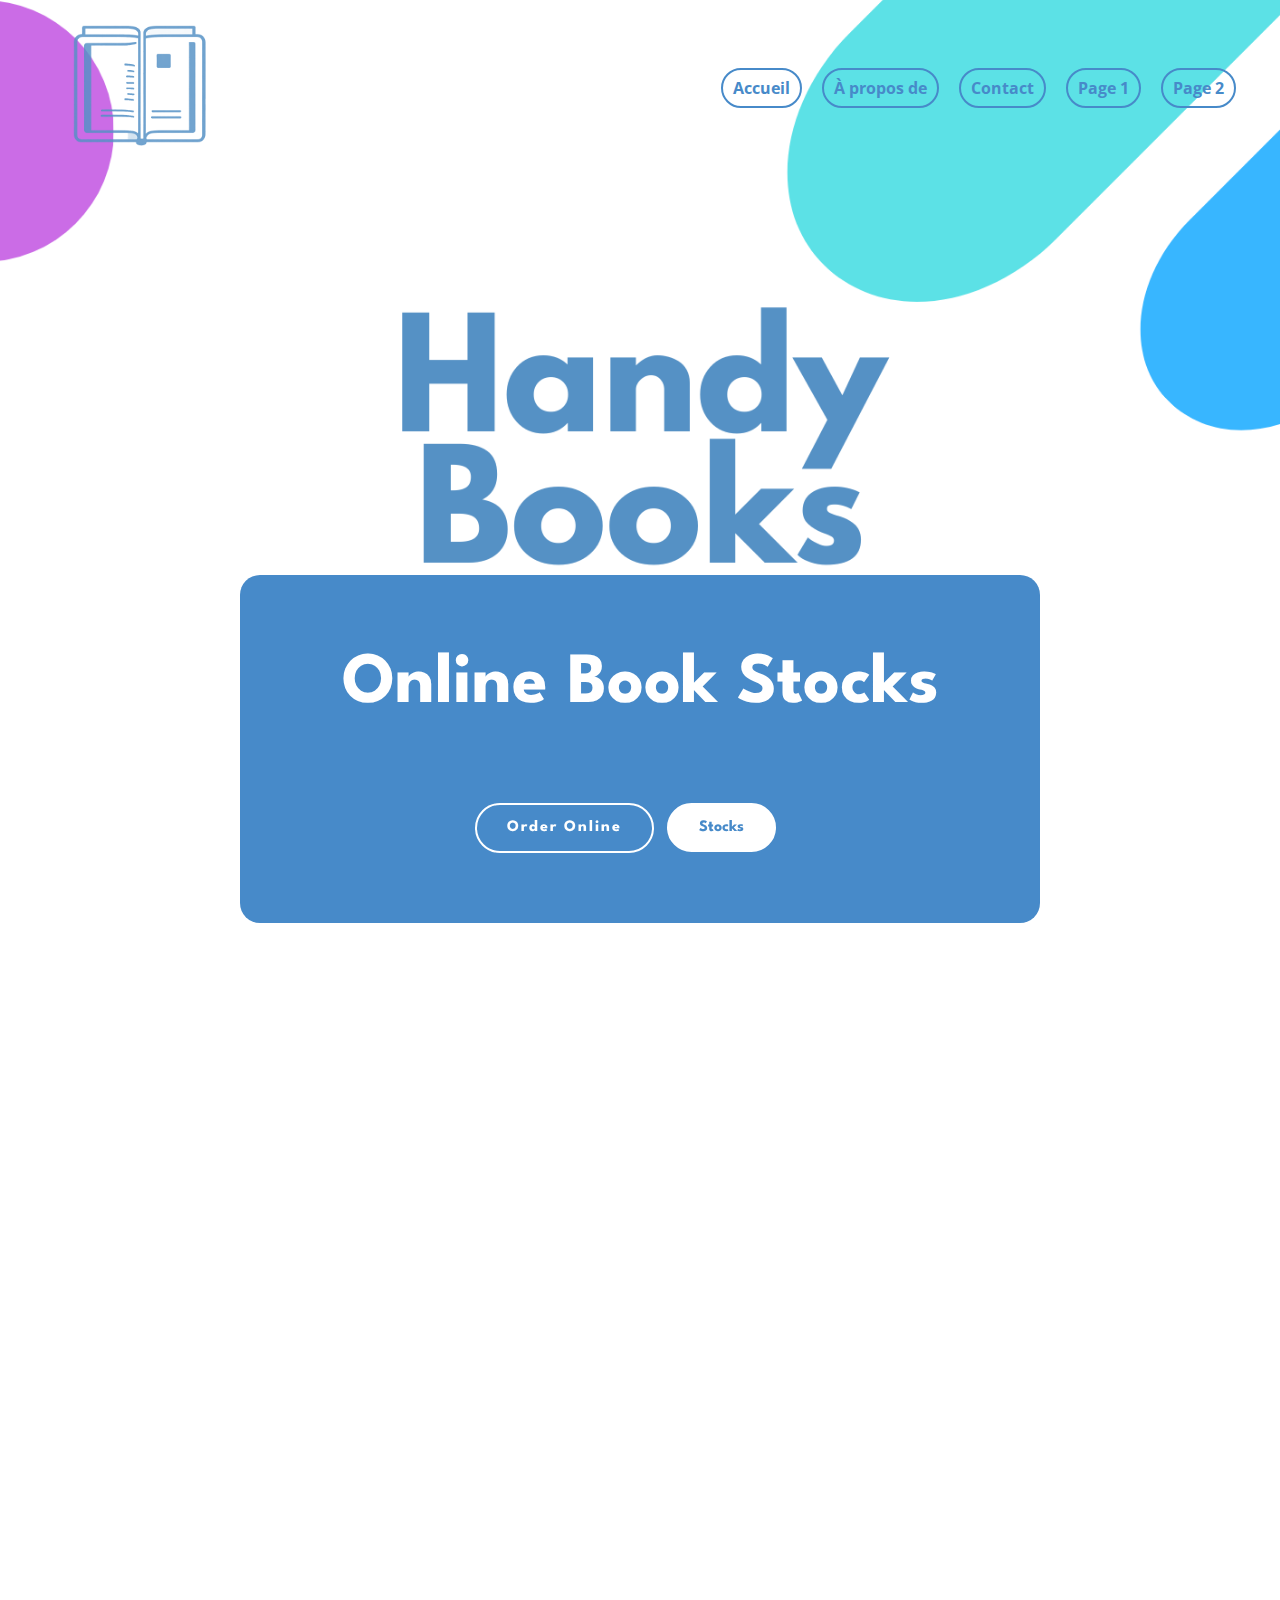
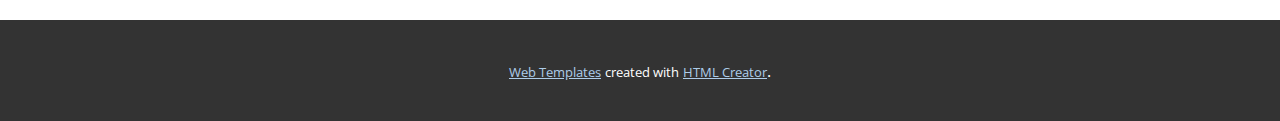
<file: templates/Site2/index.html>
<!DOCTYPE html>
<html style="font-size: 16px;" lang="fr"><head>
    <meta name="viewport" content="width=device-width, initial-scale=1.0">
    <meta charset="utf-8">
    <meta name="keywords" content="​Patisserie Sweety, ​Are you baker, pastry chef or barista?, ​#pastryhouse">
    <meta name="description" content="">
    <title>Page 2</title>
    <link rel="stylesheet" href="nicepage.css" media="screen">
<link rel="stylesheet" href="Page-2.css" media="screen">
    <script class="u-script" type="text/javascript" src="jquery.js" defer=""></script>
    <script class="u-script" type="text/javascript" src="nicepage.js" defer=""></script>
    <meta name="generator" content="Nicepage 6.4.0, nicepage.com">
    <link id="u-theme-google-font" rel="stylesheet" href="https://fonts.googleapis.com/css?family=Roboto:100,100i,300,300i,400,400i,500,500i,700,700i,900,900i|Open+Sans:300,300i,400,400i,500,500i,600,600i,700,700i,800,800i">
    <link id="u-page-google-font" rel="stylesheet" href="https://fonts.googleapis.com/css?family=League+Spartan:100,200,300,400,500,600,700,800,900">
    
    
    
    
    <script type="application/ld+json">{
		"@context": "http://schema.org",
		"@type": "Organization",
		"name": "",
		"logo": "images/handyOfficialBooksBlue.png"
}</script>
    <meta name="theme-color" content="#478ac9">
    <meta property="og:title" content="Page 2">
    <meta property="og:type" content="website">
  <meta data-intl-tel-input-cdn-path="intlTelInput/"></head>
  <body data-home-page="Page-2.html" data-home-page-title="Page 2" data-path-to-root="./" data-include-products="false" class="u-body u-overlap u-overlap-transparent u-xl-mode" data-lang="fr"><header class="u-clearfix u-header u-header" id="sec-5b58"><div class="u-clearfix u-sheet u-sheet-1">
        <a href="https://nicepage.com" class="u-image u-logo u-image-1" data-image-width="792" data-image-height="672">
          <img src="images/handyOfficialBooksBlue.png" class="u-logo-image u-logo-image-1">
        </a>
        <nav class="u-menu u-menu-dropdown u-offcanvas u-menu-1">
          <div class="menu-collapse" style="font-size: 1rem; letter-spacing: 0px; font-weight: 700;">
            <a class="u-button-style u-custom-active-border-color u-custom-active-color u-custom-border u-custom-border-color u-custom-border-radius u-custom-borders u-custom-color u-custom-hover-border-color u-custom-hover-color u-custom-left-right-menu-spacing u-custom-padding-bottom u-custom-text-active-color u-custom-text-color u-custom-text-decoration u-custom-text-hover-color u-custom-top-bottom-menu-spacing u-nav-link u-text-active-palette-1-base u-text-hover-palette-2-base" href="#">
              <svg class="u-svg-link" viewBox="0 0 24 24"><use xmlns:xlink="http://www.w3.org/1999/xlink" xlink:href="#menu-hamburger"></use></svg>
              <svg class="u-svg-content" version="1.1" id="menu-hamburger" viewBox="0 0 16 16" x="0px" y="0px" xmlns:xlink="http://www.w3.org/1999/xlink" xmlns="http://www.w3.org/2000/svg"><g><rect y="1" width="16" height="2"></rect><rect y="7" width="16" height="2"></rect><rect y="13" width="16" height="2"></rect>
</g></svg>
            </a>
          </div>
          <div class="u-custom-menu u-nav-container">
            <ul class="u-nav u-spacing-20 u-unstyled u-nav-1"><li class="u-nav-item"><a class="u-active-white u-border-2 u-border-active-palette-1-base u-border-hover-palette-1-base u-border-palette-1-base u-button-style u-nav-link u-radius u-text-active-palette-1-base u-text-hover-palette-1-light-1 u-text-palette-1-base" href="#" style="--radius:27px; padding: 10px;">Accueil</a>
</li><li class="u-nav-item"><a class="u-active-white u-border-2 u-border-active-palette-1-base u-border-hover-palette-1-base u-border-palette-1-base u-button-style u-nav-link u-radius u-text-active-palette-1-base u-text-hover-palette-1-light-1 u-text-palette-1-base" href="#" style="--radius:27px; padding: 10px;">À propos de</a>
</li><li class="u-nav-item"><a class="u-active-white u-border-2 u-border-active-palette-1-base u-border-hover-palette-1-base u-border-palette-1-base u-button-style u-nav-link u-radius u-text-active-palette-1-base u-text-hover-palette-1-light-1 u-text-palette-1-base" href="Contact.html" style="--radius:27px; padding: 10px;">Contact</a>
</li><li class="u-nav-item"><a class="u-active-white u-border-2 u-border-active-palette-1-base u-border-hover-palette-1-base u-border-palette-1-base u-button-style u-nav-link u-radius u-text-active-palette-1-base u-text-hover-palette-1-light-1 u-text-palette-1-base" href="#" style="--radius:27px; padding: 10px;">Page 1</a>
</li><li class="u-nav-item"><a class="u-active-white u-border-2 u-border-active-palette-1-base u-border-hover-palette-1-base u-border-palette-1-base u-button-style u-nav-link u-radius u-text-active-palette-1-base u-text-hover-palette-1-light-1 u-text-palette-1-base" href="Page-2.html" style="--radius:27px; padding: 10px;">Page 2</a>
</li></ul>
          </div>
          <div class="u-custom-menu u-nav-container-collapse">
            <div class="u-black u-container-style u-inner-container-layout u-opacity u-opacity-95 u-sidenav">
              <div class="u-inner-container-layout u-sidenav-overflow">
                <div class="u-menu-close"></div>
                <ul class="u-align-center u-nav u-popupmenu-items u-unstyled u-nav-2"><li class="u-nav-item"><a class="u-button-style u-nav-link" href="#">Accueil</a>
</li><li class="u-nav-item"><a class="u-button-style u-nav-link" href="#">À propos de</a>
</li><li class="u-nav-item"><a class="u-button-style u-nav-link" href="Contact.html">Contact</a>
</li><li class="u-nav-item"><a class="u-button-style u-nav-link" href="#">Page 1</a>
</li><li class="u-nav-item"><a class="u-button-style u-nav-link" href="Page-2.html">Page 2</a>
</li></ul>
              </div>
            </div>
            <div class="u-black u-menu-overlay u-opacity u-opacity-70"></div>
          </div>
        </nav>
      </div></header>
    <section class="u-clearfix u-grey-10 u-valign-top u-section-1" id="sec-4738" data-href="https://nicepage.com">
      <img class="u-expanded-width u-image u-image-1" src="images/BlueProfessionalMarketingCoverPageDocument.png" data-image-width="1414" data-image-height="2000" data-href="https://nicepage.com">
    </section>
    <section class="u-clearfix u-container-align-center u-custom-color-1 u-section-2" id="sec-9956">
      <div class="u-clearfix u-sheet u-sheet-1">
        <div class="u-container-align-center u-container-style u-group u-palette-1-base u-radius u-shape-round u-group-1" data-animation-name="customAnimationIn" data-animation-duration="2000">
          <div class="u-container-layout u-valign-middle u-container-layout-1">
            <h1 class="u-align-center u-custom-font u-text u-text-default u-text-1">Online Book Stocks </h1>
            <a href="https://nicepage.com/html-templates" class="u-align-center u-border-2 u-border-white u-btn u-btn-round u-button-style u-custom-font u-none u-radius u-text-white u-btn-1">Order Online </a>
            <a href="https://nicepage.com/k/home-improvement-website-templates" class="u-align-center u-border-2 u-border-white u-btn u-btn-round u-button-style u-custom-font u-radius u-text-palette-1-base u-white u-btn-2">Stocks </a>
          </div>
        </div>
      </div>
    </section>
    
    
    
    <footer class="u-align-center u-clearfix u-footer u-white u-footer" id="sec-40a5"><div class="u-clearfix u-sheet u-sheet-1"></div></footer>
    <section class="u-backlink u-clearfix u-grey-80">
      <a class="u-link" href="https://nicepage.com/website-templates" target="_blank">
        <span>Web Templates</span>
      </a>
      <p class="u-text">
        <span>created with</span>
      </p>
      <a class="u-link" href="https://nicepage.com/html-website-builder" target="_blank">
        <span>HTML Creator</span>
      </a>. 
    </section>
  
</body></html>
</file>
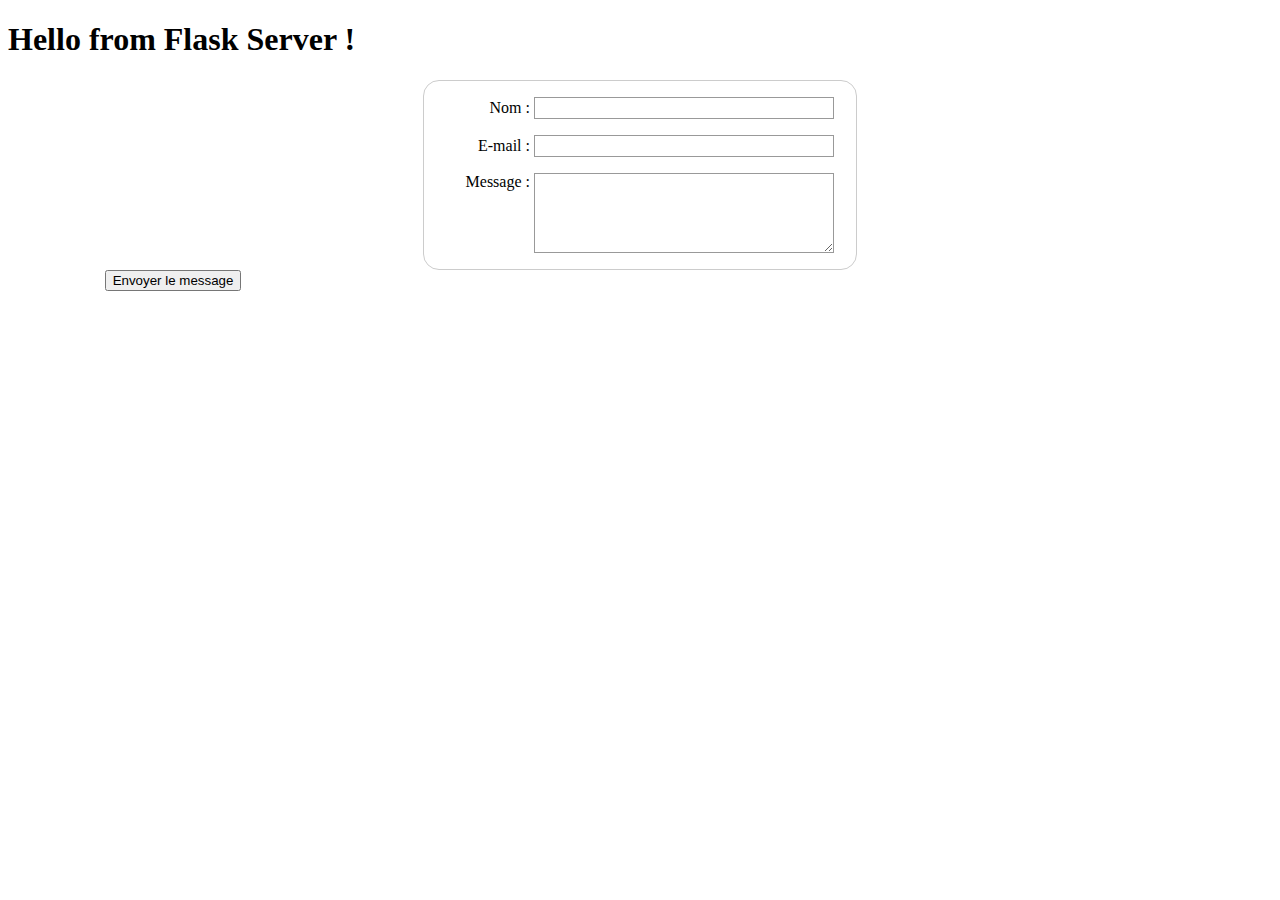
<file: templates/hello.html>
<!doctype html>
<title>Flask Server</title>
<h1> Hello from Flask Server !</h1>
<form action="/ma-page-de-traitement" method="post">
  <ul>
    <li>
      <label for="name">Nom&nbsp;:</label>
      <input type="text" id="name" name="user_name" />
    </li>
    <li>
      <label for="mail">E-mail&nbsp;:</label>
      <input type="email" id="mail" name="user_mail" />
    </li>
    <li>
      <label for="msg">Message&nbsp;:</label>
      <textarea id="msg" name="user_message"></textarea>
    </li>
  </ul>
</form>
<div class="button">
  <button type="submit">Envoyer le message</button>
</div>
<style>
form {
  /* On centre le formulaire */
  margin: 0 auto;
  width: 400px;
  /* Le contour du formulaire */
  padding: 1em;
  border: 1px solid #ccc;
  border-radius: 1em;
}

ul {
  list-style: none;
  padding: 0;
  margin: 0;
}

form li + li {
  margin-top: 1em;
}

label {
  /* Taille et alignement uniformes */
  display: inline-block;
  width: 90px;
  text-align: right;
}

input,
textarea {
  /* On s'assure que les champs texte ont la même police
     Par défaut, les zones de texte ont une police à chasse
     fixe. */
  font: 1em sans-serif;

  /* Taille uniforme pour des champs */
  width: 300px;
  box-sizing: border-box;

  /* On utilise la même bordure que pour le formulaire */
  border: 1px solid #999;
}

input:focus,
textarea:focus {
  /* On rajoute une mise en avant pour les éléments avec
     le focus. */
  border-color: #000;
}

textarea {
  /* On aligne les textes sur plusieurs lignes avec leur
     libellé. */
  vertical-align: top;

  /* On fournit un peut d'espace pour saisir du texte. */
  height: 5em;

  /* On permet de redimensionner verticalement. */
  resize: vertical;
}

.button {
  /* On aligne les boutons avec les champs texte. */
  padding-left: 90px; /* La même taille que les libellés */
}

button {
  /* Une marge supplémentaire représentant approximativement
     le même espace qu'entre les libellés et les champs. */
  margin-left: 0.5em;
}

</style>
</file>
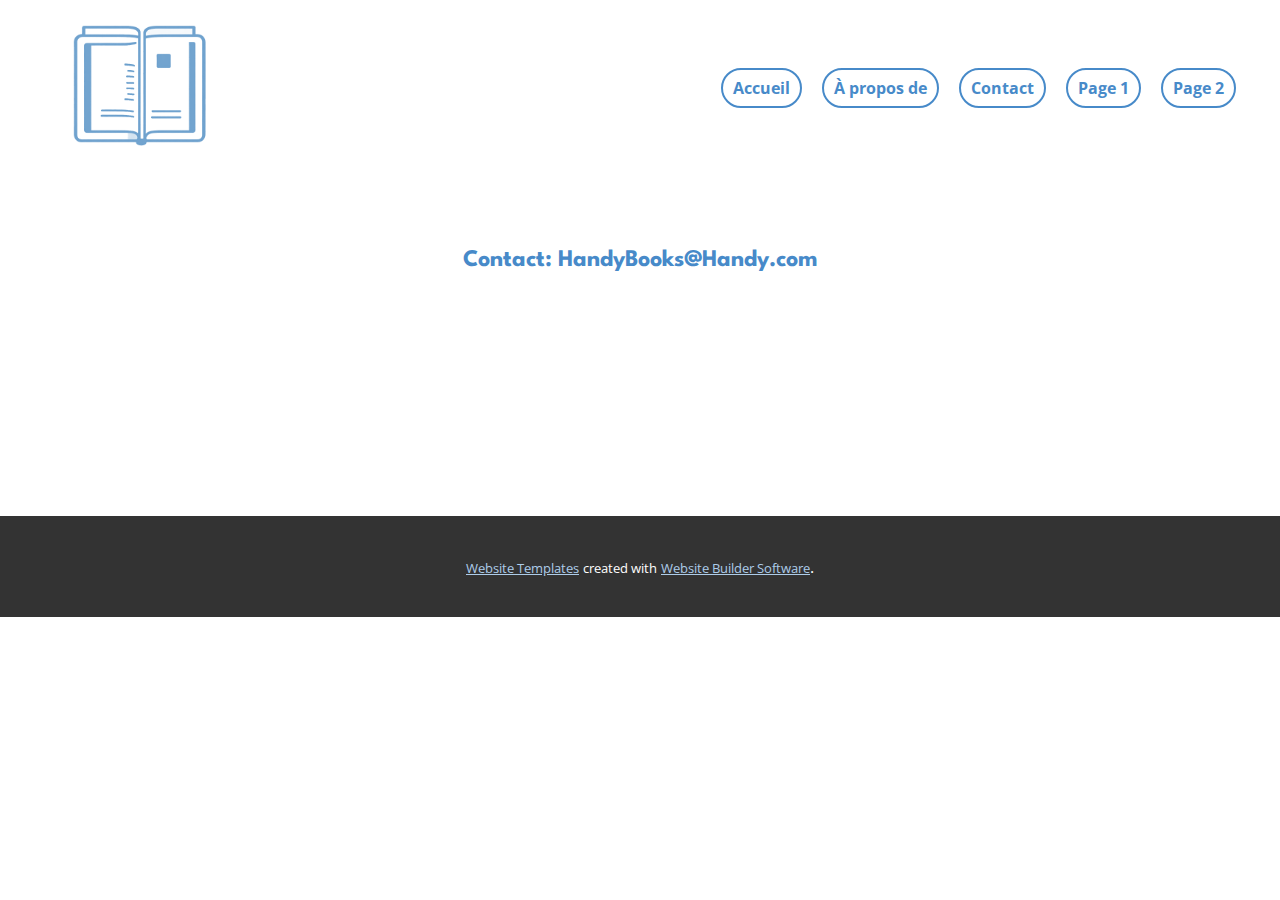
<file: templates/Site2/Contact.html>
<!DOCTYPE html>
<html style="font-size: 16px;" lang="fr"><head>
    <meta name="viewport" content="width=device-width, initial-scale=1.0">
    <meta charset="utf-8">
    <meta name="keywords" content="">
    <meta name="description" content="">
    <title>Contact</title>
    <link rel="stylesheet" href="nicepage.css" media="screen">
<link rel="stylesheet" href="Contact.css" media="screen">
    <script class="u-script" type="text/javascript" src="jquery.js" defer=""></script>
    <script class="u-script" type="text/javascript" src="nicepage.js" defer=""></script>
    <meta name="generator" content="Nicepage 6.4.0, nicepage.com">
    <link id="u-theme-google-font" rel="stylesheet" href="https://fonts.googleapis.com/css?family=Roboto:100,100i,300,300i,400,400i,500,500i,700,700i,900,900i|Open+Sans:300,300i,400,400i,500,500i,600,600i,700,700i,800,800i">
    <link id="u-page-google-font" rel="stylesheet" href="https://fonts.googleapis.com/css?family=League+Spartan:100,200,300,400,500,600,700,800,900">
    
    
    
    <script type="application/ld+json">{
		"@context": "http://schema.org",
		"@type": "Organization",
		"name": "",
		"logo": "images/handyOfficialBooksBlue.png"
}</script>
    <meta name="theme-color" content="#478ac9">
    <meta property="og:title" content="Contact">
    <meta property="og:type" content="website">
  <meta data-intl-tel-input-cdn-path="intlTelInput/"></head>
  <body data-path-to-root="./" data-include-products="false" class="u-body u-overlap u-overlap-transparent u-xl-mode" data-lang="fr"><header class="u-clearfix u-header u-header" id="sec-5b58"><div class="u-clearfix u-sheet u-sheet-1">
        <a href="https://nicepage.com" class="u-image u-logo u-image-1" data-image-width="792" data-image-height="672">
          <img src="images/handyOfficialBooksBlue.png" class="u-logo-image u-logo-image-1">
        </a>
        <nav class="u-menu u-menu-dropdown u-offcanvas u-menu-1">
          <div class="menu-collapse" style="font-size: 1rem; letter-spacing: 0px; font-weight: 700;">
            <a class="u-button-style u-custom-active-border-color u-custom-active-color u-custom-border u-custom-border-color u-custom-border-radius u-custom-borders u-custom-color u-custom-hover-border-color u-custom-hover-color u-custom-left-right-menu-spacing u-custom-padding-bottom u-custom-text-active-color u-custom-text-color u-custom-text-decoration u-custom-text-hover-color u-custom-top-bottom-menu-spacing u-nav-link u-text-active-palette-1-base u-text-hover-palette-2-base" href="#">
              <svg class="u-svg-link" viewBox="0 0 24 24"><use xmlns:xlink="http://www.w3.org/1999/xlink" xlink:href="#menu-hamburger"></use></svg>
              <svg class="u-svg-content" version="1.1" id="menu-hamburger" viewBox="0 0 16 16" x="0px" y="0px" xmlns:xlink="http://www.w3.org/1999/xlink" xmlns="http://www.w3.org/2000/svg"><g><rect y="1" width="16" height="2"></rect><rect y="7" width="16" height="2"></rect><rect y="13" width="16" height="2"></rect>
</g></svg>
            </a>
          </div>
          <div class="u-custom-menu u-nav-container">
            <ul class="u-nav u-spacing-20 u-unstyled u-nav-1"><li class="u-nav-item"><a class="u-active-white u-border-2 u-border-active-palette-1-base u-border-hover-palette-1-base u-border-palette-1-base u-button-style u-nav-link u-radius u-text-active-palette-1-base u-text-hover-palette-1-light-1 u-text-palette-1-base" href="#" style="--radius:27px; padding: 10px;">Accueil</a>
</li><li class="u-nav-item"><a class="u-active-white u-border-2 u-border-active-palette-1-base u-border-hover-palette-1-base u-border-palette-1-base u-button-style u-nav-link u-radius u-text-active-palette-1-base u-text-hover-palette-1-light-1 u-text-palette-1-base" href="#" style="--radius:27px; padding: 10px;">À propos de</a>
</li><li class="u-nav-item"><a class="u-active-white u-border-2 u-border-active-palette-1-base u-border-hover-palette-1-base u-border-palette-1-base u-button-style u-nav-link u-radius u-text-active-palette-1-base u-text-hover-palette-1-light-1 u-text-palette-1-base" href="Contact.html" style="--radius:27px; padding: 10px;">Contact</a>
</li><li class="u-nav-item"><a class="u-active-white u-border-2 u-border-active-palette-1-base u-border-hover-palette-1-base u-border-palette-1-base u-button-style u-nav-link u-radius u-text-active-palette-1-base u-text-hover-palette-1-light-1 u-text-palette-1-base" href="#" style="--radius:27px; padding: 10px;">Page 1</a>
</li><li class="u-nav-item"><a class="u-active-white u-border-2 u-border-active-palette-1-base u-border-hover-palette-1-base u-border-palette-1-base u-button-style u-nav-link u-radius u-text-active-palette-1-base u-text-hover-palette-1-light-1 u-text-palette-1-base" href="Page-2.html" style="--radius:27px; padding: 10px;">Page 2</a>
</li></ul>
          </div>
          <div class="u-custom-menu u-nav-container-collapse">
            <div class="u-black u-container-style u-inner-container-layout u-opacity u-opacity-95 u-sidenav">
              <div class="u-inner-container-layout u-sidenav-overflow">
                <div class="u-menu-close"></div>
                <ul class="u-align-center u-nav u-popupmenu-items u-unstyled u-nav-2"><li class="u-nav-item"><a class="u-button-style u-nav-link" href="#">Accueil</a>
</li><li class="u-nav-item"><a class="u-button-style u-nav-link" href="#">À propos de</a>
</li><li class="u-nav-item"><a class="u-button-style u-nav-link" href="Contact.html">Contact</a>
</li><li class="u-nav-item"><a class="u-button-style u-nav-link" href="#">Page 1</a>
</li><li class="u-nav-item"><a class="u-button-style u-nav-link" href="Page-2.html">Page 2</a>
</li></ul>
              </div>
            </div>
            <div class="u-black u-menu-overlay u-opacity u-opacity-70"></div>
          </div>
        </nav>
      </div></header>
    <section class="u-clearfix u-gradient u-section-1" id="sec-9ce8">
      <div class="u-clearfix u-sheet u-sheet-1">
        <p class="u-custom-font u-text u-text-default u-text-palette-1-base u-text-1">Contact: HandyBooks@Handy.com </p>
      </div>
    </section>
    
    
    
    <footer class="u-align-center u-clearfix u-footer u-white u-footer" id="sec-40a5"><div class="u-clearfix u-sheet u-sheet-1"></div></footer>
    <section class="u-backlink u-clearfix u-grey-80">
      <a class="u-link" href="https://nicepage.com/website-templates" target="_blank">
        <span>Website Templates</span>
      </a>
      <p class="u-text">
        <span>created with</span>
      </p>
      <a class="u-link" href="" target="_blank">
        <span>Website Builder Software</span>
      </a>. 
    </section>
  
</body></html>
</file>
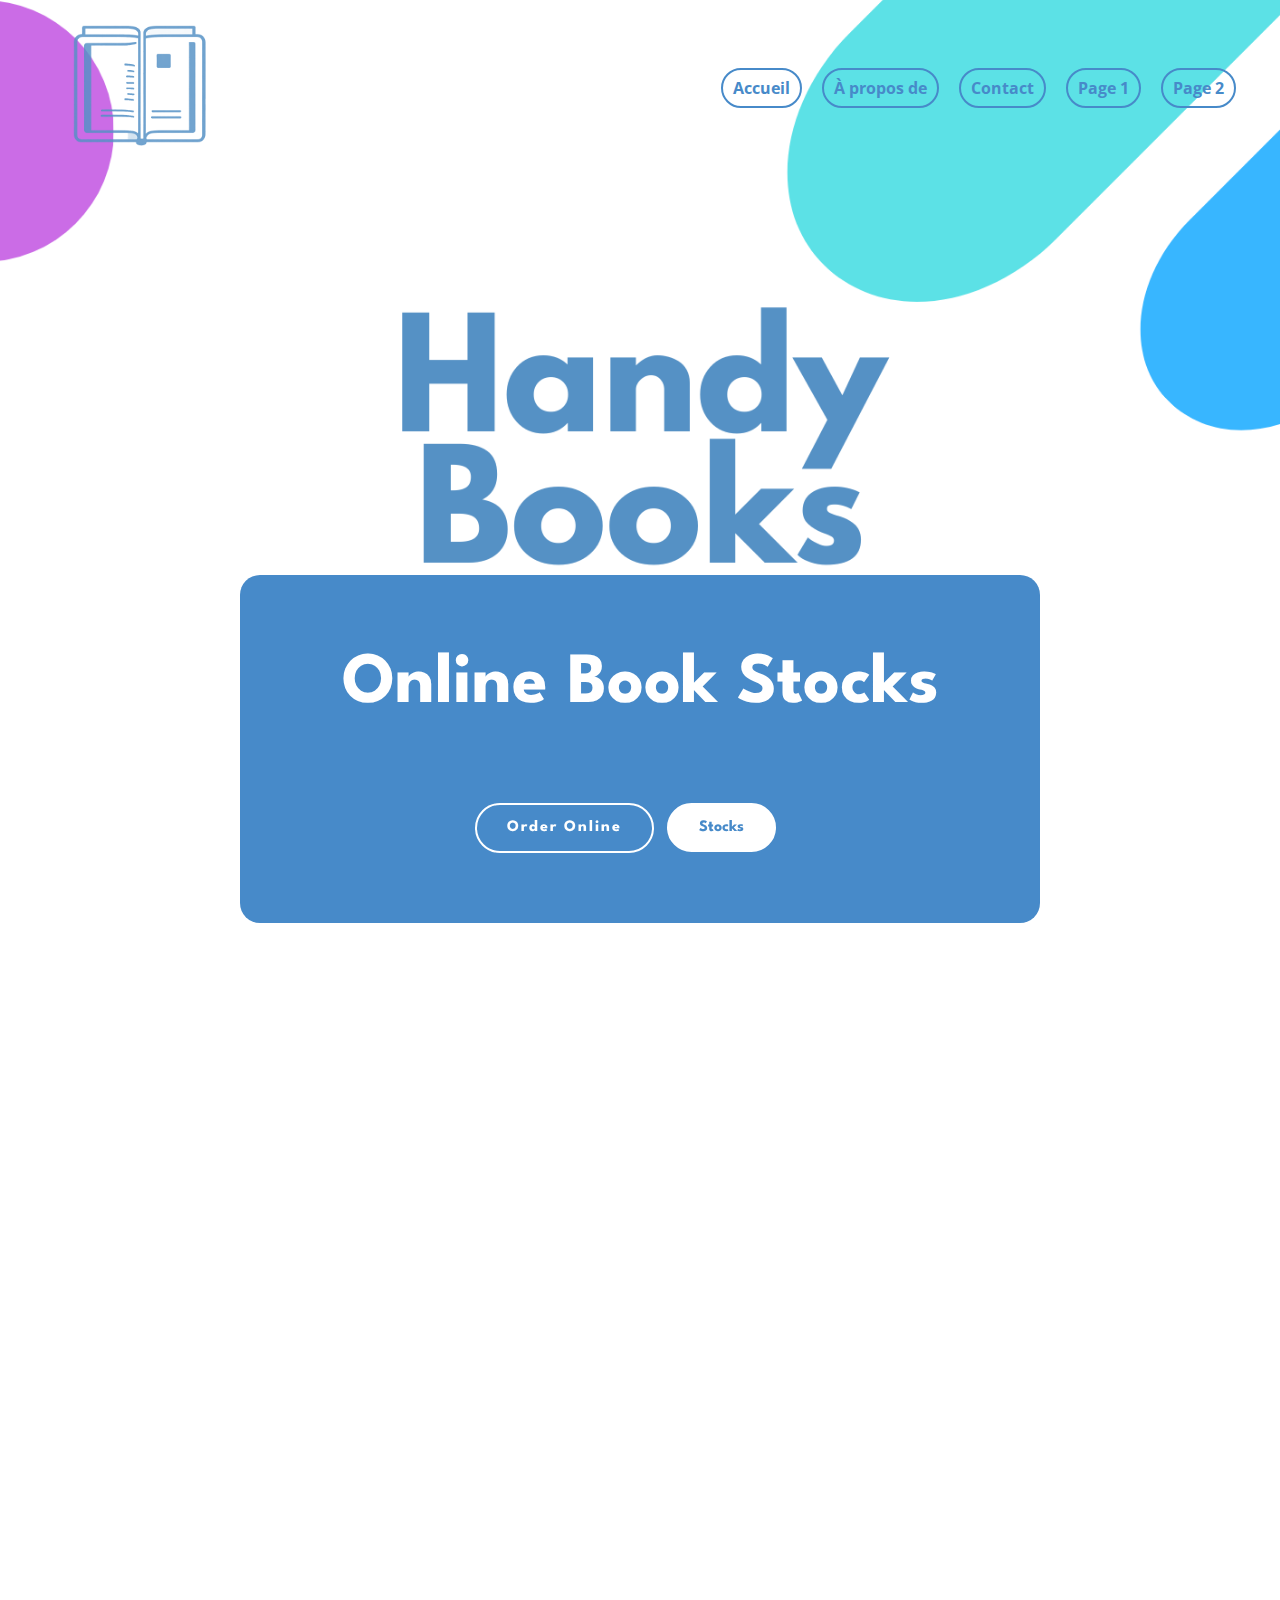
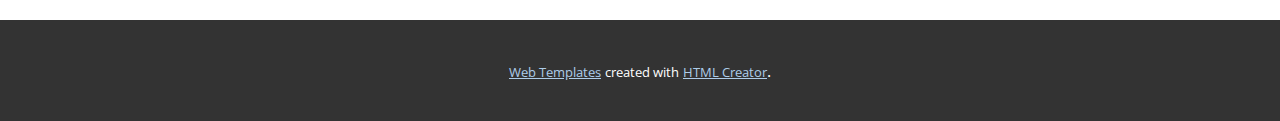
<file: templates/Site2/Page-2.html>
<!DOCTYPE html>
<html style="font-size: 16px;" lang="fr"><head>
    <meta name="viewport" content="width=device-width, initial-scale=1.0">
    <meta charset="utf-8">
    <meta name="keywords" content="​Patisserie Sweety, ​Are you baker, pastry chef or barista?, ​#pastryhouse">
    <meta name="description" content="">
    <title>Page 2</title>
    <link rel="stylesheet" href="nicepage.css" media="screen">
<link rel="stylesheet" href="Page-2.css" media="screen">
    <script class="u-script" type="text/javascript" src="jquery.js" defer=""></script>
    <script class="u-script" type="text/javascript" src="nicepage.js" defer=""></script>
    <meta name="generator" content="Nicepage 6.4.0, nicepage.com">
    <link id="u-theme-google-font" rel="stylesheet" href="https://fonts.googleapis.com/css?family=Roboto:100,100i,300,300i,400,400i,500,500i,700,700i,900,900i|Open+Sans:300,300i,400,400i,500,500i,600,600i,700,700i,800,800i">
    <link id="u-page-google-font" rel="stylesheet" href="https://fonts.googleapis.com/css?family=League+Spartan:100,200,300,400,500,600,700,800,900">
    
    
    
    
    <script type="application/ld+json">{
		"@context": "http://schema.org",
		"@type": "Organization",
		"name": "",
		"logo": "images/handyOfficialBooksBlue.png"
}</script>
    <meta name="theme-color" content="#478ac9">
    <meta property="og:title" content="Page 2">
    <meta property="og:type" content="website">
  <meta data-intl-tel-input-cdn-path="intlTelInput/"></head>
  <body data-path-to-root="./" data-include-products="false" class="u-body u-overlap u-overlap-transparent u-xl-mode" data-lang="fr"><header class="u-clearfix u-header u-header" id="sec-5b58"><div class="u-clearfix u-sheet u-sheet-1">
        <a href="https://nicepage.com" class="u-image u-logo u-image-1" data-image-width="792" data-image-height="672">
          <img src="images/handyOfficialBooksBlue.png" class="u-logo-image u-logo-image-1">
        </a>
        <nav class="u-menu u-menu-dropdown u-offcanvas u-menu-1">
          <div class="menu-collapse" style="font-size: 1rem; letter-spacing: 0px; font-weight: 700;">
            <a class="u-button-style u-custom-active-border-color u-custom-active-color u-custom-border u-custom-border-color u-custom-border-radius u-custom-borders u-custom-color u-custom-hover-border-color u-custom-hover-color u-custom-left-right-menu-spacing u-custom-padding-bottom u-custom-text-active-color u-custom-text-color u-custom-text-decoration u-custom-text-hover-color u-custom-top-bottom-menu-spacing u-nav-link u-text-active-palette-1-base u-text-hover-palette-2-base" href="#">
              <svg class="u-svg-link" viewBox="0 0 24 24"><use xmlns:xlink="http://www.w3.org/1999/xlink" xlink:href="#menu-hamburger"></use></svg>
              <svg class="u-svg-content" version="1.1" id="menu-hamburger" viewBox="0 0 16 16" x="0px" y="0px" xmlns:xlink="http://www.w3.org/1999/xlink" xmlns="http://www.w3.org/2000/svg"><g><rect y="1" width="16" height="2"></rect><rect y="7" width="16" height="2"></rect><rect y="13" width="16" height="2"></rect>
</g></svg>
            </a>
          </div>
          <div class="u-custom-menu u-nav-container">
            <ul class="u-nav u-spacing-20 u-unstyled u-nav-1"><li class="u-nav-item"><a class="u-active-white u-border-2 u-border-active-palette-1-base u-border-hover-palette-1-base u-border-palette-1-base u-button-style u-nav-link u-radius u-text-active-palette-1-base u-text-hover-palette-1-light-1 u-text-palette-1-base" href="#" style="--radius:27px; padding: 10px;">Accueil</a>
</li><li class="u-nav-item"><a class="u-active-white u-border-2 u-border-active-palette-1-base u-border-hover-palette-1-base u-border-palette-1-base u-button-style u-nav-link u-radius u-text-active-palette-1-base u-text-hover-palette-1-light-1 u-text-palette-1-base" href="#" style="--radius:27px; padding: 10px;">À propos de</a>
</li><li class="u-nav-item"><a class="u-active-white u-border-2 u-border-active-palette-1-base u-border-hover-palette-1-base u-border-palette-1-base u-button-style u-nav-link u-radius u-text-active-palette-1-base u-text-hover-palette-1-light-1 u-text-palette-1-base" href="Contact.html" style="--radius:27px; padding: 10px;">Contact</a>
</li><li class="u-nav-item"><a class="u-active-white u-border-2 u-border-active-palette-1-base u-border-hover-palette-1-base u-border-palette-1-base u-button-style u-nav-link u-radius u-text-active-palette-1-base u-text-hover-palette-1-light-1 u-text-palette-1-base" href="#" style="--radius:27px; padding: 10px;">Page 1</a>
</li><li class="u-nav-item"><a class="u-active-white u-border-2 u-border-active-palette-1-base u-border-hover-palette-1-base u-border-palette-1-base u-button-style u-nav-link u-radius u-text-active-palette-1-base u-text-hover-palette-1-light-1 u-text-palette-1-base" href="Page-2.html" style="--radius:27px; padding: 10px;">Page 2</a>
</li></ul>
          </div>
          <div class="u-custom-menu u-nav-container-collapse">
            <div class="u-black u-container-style u-inner-container-layout u-opacity u-opacity-95 u-sidenav">
              <div class="u-inner-container-layout u-sidenav-overflow">
                <div class="u-menu-close"></div>
                <ul class="u-align-center u-nav u-popupmenu-items u-unstyled u-nav-2"><li class="u-nav-item"><a class="u-button-style u-nav-link" href="#">Accueil</a>
</li><li class="u-nav-item"><a class="u-button-style u-nav-link" href="#">À propos de</a>
</li><li class="u-nav-item"><a class="u-button-style u-nav-link" href="Contact.html">Contact</a>
</li><li class="u-nav-item"><a class="u-button-style u-nav-link" href="#">Page 1</a>
</li><li class="u-nav-item"><a class="u-button-style u-nav-link" href="Page-2.html">Page 2</a>
</li></ul>
              </div>
            </div>
            <div class="u-black u-menu-overlay u-opacity u-opacity-70"></div>
          </div>
        </nav>
      </div></header>
    <section class="u-clearfix u-grey-10 u-valign-top u-section-1" id="sec-4738" data-href="https://nicepage.com">
      <img class="u-expanded-width u-image u-image-1" src="images/BlueProfessionalMarketingCoverPageDocument.png" data-image-width="1414" data-image-height="2000" data-href="https://nicepage.com">
    </section>
    <section class="u-clearfix u-container-align-center u-custom-color-1 u-section-2" id="sec-9956">
      <div class="u-clearfix u-sheet u-sheet-1">
        <div class="u-container-align-center u-container-style u-group u-palette-1-base u-radius u-shape-round u-group-1" data-animation-name="customAnimationIn" data-animation-duration="2000">
          <div class="u-container-layout u-valign-middle u-container-layout-1">
            <h1 class="u-align-center u-custom-font u-text u-text-default u-text-1">Online Book Stocks </h1>
            <a href="https://nicepage.com/html-templates" class="u-align-center u-border-2 u-border-white u-btn u-btn-round u-button-style u-custom-font u-none u-radius u-text-white u-btn-1">Order Online </a>
            <a href="https://nicepage.com/k/home-improvement-website-templates" class="u-align-center u-border-2 u-border-white u-btn u-btn-round u-button-style u-custom-font u-radius u-text-palette-1-base u-white u-btn-2">Stocks </a>
          </div>
        </div>
      </div>
    </section>
    
    
    
    <footer class="u-align-center u-clearfix u-footer u-white u-footer" id="sec-40a5"><div class="u-clearfix u-sheet u-sheet-1"></div></footer>
    <section class="u-backlink u-clearfix u-grey-80">
      <a class="u-link" href="https://nicepage.com/website-templates" target="_blank">
        <span>Web Templates</span>
      </a>
      <p class="u-text">
        <span>created with</span>
      </p>
      <a class="u-link" href="https://nicepage.com/html-website-builder" target="_blank">
        <span>HTML Creator</span>
      </a>. 
    </section>
  
</body></html>
</file>
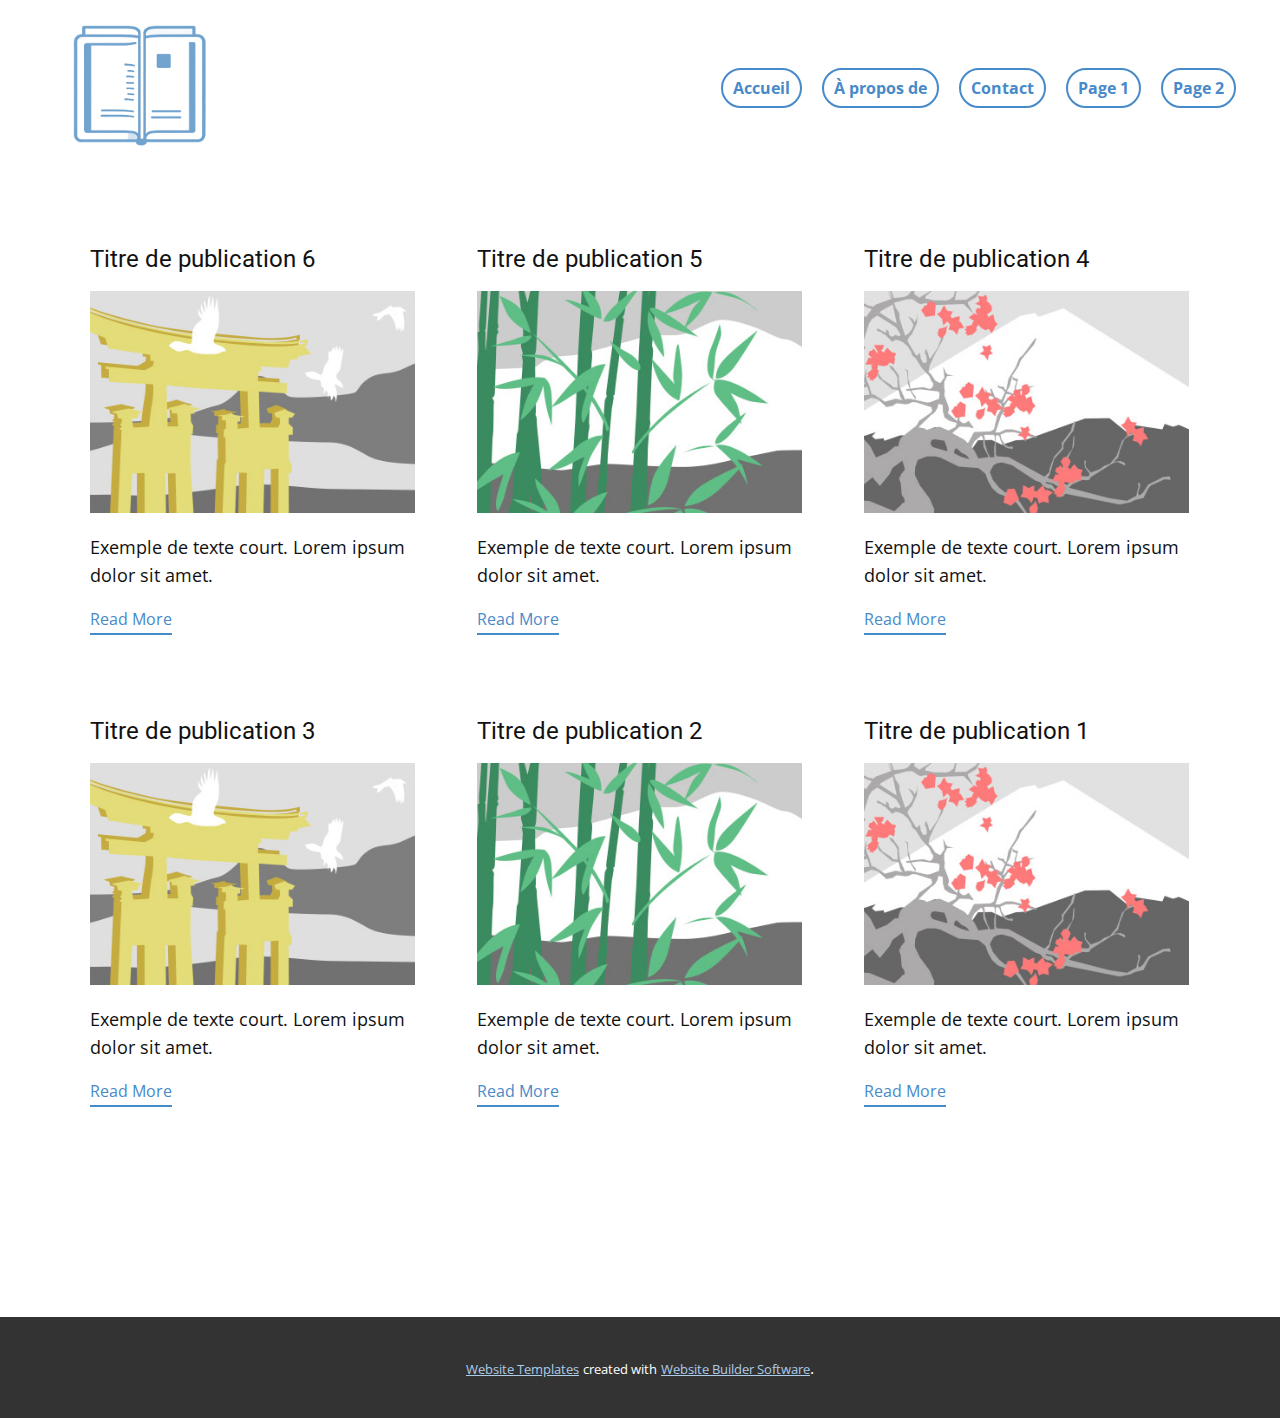
<file: templates/Site2/blog/blog.html>
<!DOCTYPE html>
<html style="font-size: 16px;" lang="fr"><head>
    <meta name="viewport" content="width=device-width, initial-scale=1.0">
    <meta charset="utf-8">
    <meta name="keywords" content="">
    <meta name="description" content="">
    <title>Blog</title>
    <link rel="stylesheet" href="../nicepage.css" media="screen">
<link rel="stylesheet" href="../Blog-Template.css" media="screen">
    <script class="u-script" type="text/javascript" src="../jquery.js" defer=""></script>
    <script class="u-script" type="text/javascript" src="../nicepage.js" defer=""></script>
    <meta name="generator" content="Nicepage 6.4.0, nicepage.com">
    <link id="u-theme-google-font" rel="stylesheet" href="https://fonts.googleapis.com/css?family=Roboto:100,100i,300,300i,400,400i,500,500i,700,700i,900,900i|Open+Sans:300,300i,400,400i,500,500i,600,600i,700,700i,800,800i">
    
    
    
    <script type="application/ld+json">{
		"@context": "http://schema.org",
		"@type": "Organization",
		"name": "",
		"logo": "images/handyOfficialBooksBlue.png"
}</script>
    <meta name="theme-color" content="#478ac9">
  <meta data-intl-tel-input-cdn-path="intlTelInput/"></head>
  <body data-path-to-root="./" data-include-products="false" class="u-body u-xl-mode" data-lang="fr"><header class="u-clearfix u-header u-header" id="sec-5b58"><div class="u-clearfix u-sheet u-sheet-1">
        <a href="https://nicepage.com" class="u-image u-logo u-image-1" data-image-width="792" data-image-height="672">
          <img src="../images/handyOfficialBooksBlue.png" class="u-logo-image u-logo-image-1">
        </a>
        <nav class="u-menu u-menu-dropdown u-offcanvas u-menu-1">
          <div class="menu-collapse" style="font-size: 1rem; letter-spacing: 0px; font-weight: 700;">
            <a class="u-button-style u-custom-active-border-color u-custom-active-color u-custom-border u-custom-border-color u-custom-border-radius u-custom-borders u-custom-color u-custom-hover-border-color u-custom-hover-color u-custom-left-right-menu-spacing u-custom-padding-bottom u-custom-text-active-color u-custom-text-color u-custom-text-decoration u-custom-text-hover-color u-custom-top-bottom-menu-spacing u-nav-link u-text-active-palette-1-base u-text-hover-palette-2-base" href="#">
              <svg class="u-svg-link" viewBox="0 0 24 24"><use xmlns:xlink="http://www.w3.org/1999/xlink" xlink:href="#menu-hamburger"></use></svg>
              <svg class="u-svg-content" version="1.1" id="menu-hamburger" viewBox="0 0 16 16" x="0px" y="0px" xmlns:xlink="http://www.w3.org/1999/xlink" xmlns="http://www.w3.org/2000/svg"><g><rect y="1" width="16" height="2"></rect><rect y="7" width="16" height="2"></rect><rect y="13" width="16" height="2"></rect>
</g></svg>
            </a>
          </div>
          <div class="u-custom-menu u-nav-container">
            <ul class="u-nav u-spacing-20 u-unstyled u-nav-1"><li class="u-nav-item"><a class="u-active-white u-border-2 u-border-active-palette-1-base u-border-hover-palette-1-base u-border-palette-1-base u-button-style u-nav-link u-radius u-text-active-palette-1-base u-text-hover-palette-1-light-1 u-text-palette-1-base" href="#" style="--radius:27px; padding: 10px;">Accueil</a>
</li><li class="u-nav-item"><a class="u-active-white u-border-2 u-border-active-palette-1-base u-border-hover-palette-1-base u-border-palette-1-base u-button-style u-nav-link u-radius u-text-active-palette-1-base u-text-hover-palette-1-light-1 u-text-palette-1-base" href="#" style="--radius:27px; padding: 10px;">À propos de</a>
</li><li class="u-nav-item"><a class="u-active-white u-border-2 u-border-active-palette-1-base u-border-hover-palette-1-base u-border-palette-1-base u-button-style u-nav-link u-radius u-text-active-palette-1-base u-text-hover-palette-1-light-1 u-text-palette-1-base" href="../Contact.html" style="--radius:27px; padding: 10px;">Contact</a>
</li><li class="u-nav-item"><a class="u-active-white u-border-2 u-border-active-palette-1-base u-border-hover-palette-1-base u-border-palette-1-base u-button-style u-nav-link u-radius u-text-active-palette-1-base u-text-hover-palette-1-light-1 u-text-palette-1-base" href="#" style="--radius:27px; padding: 10px;">Page 1</a>
</li><li class="u-nav-item"><a class="u-active-white u-border-2 u-border-active-palette-1-base u-border-hover-palette-1-base u-border-palette-1-base u-button-style u-nav-link u-radius u-text-active-palette-1-base u-text-hover-palette-1-light-1 u-text-palette-1-base" href="../Page-2.html" style="--radius:27px; padding: 10px;">Page 2</a>
</li></ul>
          </div>
          <div class="u-custom-menu u-nav-container-collapse">
            <div class="u-black u-container-style u-inner-container-layout u-opacity u-opacity-95 u-sidenav">
              <div class="u-inner-container-layout u-sidenav-overflow">
                <div class="u-menu-close"></div>
                <ul class="u-align-center u-nav u-popupmenu-items u-unstyled u-nav-2"><li class="u-nav-item"><a class="u-button-style u-nav-link" href="#">Accueil</a>
</li><li class="u-nav-item"><a class="u-button-style u-nav-link" href="#">À propos de</a>
</li><li class="u-nav-item"><a class="u-button-style u-nav-link" href="../Contact.html">Contact</a>
</li><li class="u-nav-item"><a class="u-button-style u-nav-link" href="#">Page 1</a>
</li><li class="u-nav-item"><a class="u-button-style u-nav-link" href="../Page-2.html">Page 2</a>
</li></ul>
              </div>
            </div>
            <div class="u-black u-menu-overlay u-opacity u-opacity-70"></div>
          </div>
        </nav>
      </div></header>
    <section class="u-clearfix u-section-1" id="sec-d3d0">
      <div class="u-clearfix u-sheet u-valign-middle u-sheet-1"><!--blog--><!--blog_options_json--><!--{"type":"Recent","source":"","tags":"","count":""}--><!--/blog_options_json-->
        <div class="u-blog u-expanded-width u-repeater u-repeater-1"><!--blog_post-->
          <div class="u-blog-post u-container-style u-repeater-item u-white u-repeater-item-1">
            <div class="u-container-layout u-similar-container u-valign-top u-container-layout-1"><!--blog_post_header-->
              <h4 class="u-blog-control u-text u-text-1">
                <a class="u-post-header-link" href="../blog/publication-5.html">Titre de publication 6</a>
              </h4><!--/blog_post_header--><!--blog_post_image-->
              <a class="u-post-header-link" href="../blog/publication-5.html"><img alt="" class="u-blog-control u-expanded-width u-image u-image-default u-image-1" src="../images/8ad73f3c.jpeg"></a><!--/blog_post_image--><!--blog_post_content-->
              <div class="u-blog-control u-post-content u-text u-text-2 fr-view">Exemple de texte court. Lorem ipsum dolor sit amet.</div><!--/blog_post_content--><!--blog_post_readmore-->
              <a href="../blog/publication-5.html" class="u-blog-control u-border-2 u-border-palette-1-base u-btn u-btn-rectangle u-button-style u-none u-btn-1"><!--blog_post_readmore_content--><!--options_json--><!--{"content":"Read More","defaultValue":"Lire la suite"}--><!--/options_json-->Read More<!--/blog_post_readmore_content--></a><!--/blog_post_readmore-->
            </div>
          </div><div class="u-blog-post u-container-style u-repeater-item u-video-cover u-white">
            <div class="u-container-layout u-similar-container u-valign-top u-container-layout-2"><!--blog_post_header-->
              <h4 class="u-blog-control u-text u-text-3">
                <a class="u-post-header-link" href="../blog/publication-4.html">Titre de publication 5</a>
              </h4><!--/blog_post_header--><!--blog_post_image-->
              <a class="u-post-header-link" href="../blog/publication-4.html"><img alt="" class="u-blog-control u-expanded-width u-image u-image-default u-image-2" src="../images/68f64b9d.jpeg"></a><!--/blog_post_image--><!--blog_post_content-->
              <div class="u-blog-control u-post-content u-text u-text-4 fr-view">Exemple de texte court. Lorem ipsum dolor sit amet.</div><!--/blog_post_content--><!--blog_post_readmore-->
              <a href="../blog/publication-4.html" class="u-blog-control u-border-2 u-border-palette-1-base u-btn u-btn-rectangle u-button-style u-none u-btn-2"><!--blog_post_readmore_content--><!--options_json--><!--{"content":"Read More","defaultValue":"Lire la suite"}--><!--/options_json-->Read More<!--/blog_post_readmore_content--></a><!--/blog_post_readmore-->
            </div>
          </div><div class="u-blog-post u-container-style u-repeater-item u-video-cover u-white">
            <div class="u-container-layout u-similar-container u-valign-top u-container-layout-3"><!--blog_post_header-->
              <h4 class="u-blog-control u-text u-text-5">
                <a class="u-post-header-link" href="../blog/publication-3.html">Titre de publication 4</a>
              </h4><!--/blog_post_header--><!--blog_post_image-->
              <a class="u-post-header-link" href="../blog/publication-3.html"><img alt="" class="u-blog-control u-expanded-width u-image u-image-default u-image-3" src="../images/0fd3416c.jpeg"></a><!--/blog_post_image--><!--blog_post_content-->
              <div class="u-blog-control u-post-content u-text u-text-6 fr-view">Exemple de texte court. Lorem ipsum dolor sit amet.</div><!--/blog_post_content--><!--blog_post_readmore-->
              <a href="../blog/publication-3.html" class="u-blog-control u-border-2 u-border-palette-1-base u-btn u-btn-rectangle u-button-style u-none u-btn-3"><!--blog_post_readmore_content--><!--options_json--><!--{"content":"Read More","defaultValue":"Lire la suite"}--><!--/options_json-->Read More<!--/blog_post_readmore_content--></a><!--/blog_post_readmore-->
            </div>
          </div><div class="u-blog-post u-container-style u-repeater-item u-white u-repeater-item-1">
            <div class="u-container-layout u-similar-container u-valign-top u-container-layout-1"><!--blog_post_header-->
              <h4 class="u-blog-control u-text u-text-1">
                <a class="u-post-header-link" href="../blog/publication-2.html">Titre de publication 3</a>
              </h4><!--/blog_post_header--><!--blog_post_image-->
              <a class="u-post-header-link" href="../blog/publication-2.html"><img alt="" class="u-blog-control u-expanded-width u-image u-image-default u-image-1" src="../images/8ad73f3c.jpeg"></a><!--/blog_post_image--><!--blog_post_content-->
              <div class="u-blog-control u-post-content u-text u-text-2 fr-view">Exemple de texte court. Lorem ipsum dolor sit amet.</div><!--/blog_post_content--><!--blog_post_readmore-->
              <a href="../blog/publication-2.html" class="u-blog-control u-border-2 u-border-palette-1-base u-btn u-btn-rectangle u-button-style u-none u-btn-1"><!--blog_post_readmore_content--><!--options_json--><!--{"content":"Read More","defaultValue":"Lire la suite"}--><!--/options_json-->Read More<!--/blog_post_readmore_content--></a><!--/blog_post_readmore-->
            </div>
          </div><div class="u-blog-post u-container-style u-repeater-item u-video-cover u-white">
            <div class="u-container-layout u-similar-container u-valign-top u-container-layout-2"><!--blog_post_header-->
              <h4 class="u-blog-control u-text u-text-3">
                <a class="u-post-header-link" href="../blog/publication-1.html">Titre de publication 2</a>
              </h4><!--/blog_post_header--><!--blog_post_image-->
              <a class="u-post-header-link" href="../blog/publication-1.html"><img alt="" class="u-blog-control u-expanded-width u-image u-image-default u-image-2" src="../images/68f64b9d.jpeg"></a><!--/blog_post_image--><!--blog_post_content-->
              <div class="u-blog-control u-post-content u-text u-text-4 fr-view">Exemple de texte court. Lorem ipsum dolor sit amet.</div><!--/blog_post_content--><!--blog_post_readmore-->
              <a href="../blog/publication-1.html" class="u-blog-control u-border-2 u-border-palette-1-base u-btn u-btn-rectangle u-button-style u-none u-btn-2"><!--blog_post_readmore_content--><!--options_json--><!--{"content":"Read More","defaultValue":"Lire la suite"}--><!--/options_json-->Read More<!--/blog_post_readmore_content--></a><!--/blog_post_readmore-->
            </div>
          </div><div class="u-blog-post u-container-style u-repeater-item u-video-cover u-white">
            <div class="u-container-layout u-similar-container u-valign-top u-container-layout-3"><!--blog_post_header-->
              <h4 class="u-blog-control u-text u-text-5">
                <a class="u-post-header-link" href="../blog/publication.html">Titre de publication 1</a>
              </h4><!--/blog_post_header--><!--blog_post_image-->
              <a class="u-post-header-link" href="../blog/publication.html"><img alt="" class="u-blog-control u-expanded-width u-image u-image-default u-image-3" src="../images/0fd3416c.jpeg"></a><!--/blog_post_image--><!--blog_post_content-->
              <div class="u-blog-control u-post-content u-text u-text-6 fr-view">Exemple de texte court. Lorem ipsum dolor sit amet.</div><!--/blog_post_content--><!--blog_post_readmore-->
              <a href="../blog/publication.html" class="u-blog-control u-border-2 u-border-palette-1-base u-btn u-btn-rectangle u-button-style u-none u-btn-3"><!--blog_post_readmore_content--><!--options_json--><!--{"content":"Read More","defaultValue":"Lire la suite"}--><!--/options_json-->Read More<!--/blog_post_readmore_content--></a><!--/blog_post_readmore-->
            </div>
          </div><!--/blog_post--><!--blog_post-->
          <!--/blog_post--><!--blog_post-->
          <!--/blog_post-->
        </div><!--/blog-->
      </div>
    </section>
    
    
    
    <footer class="u-align-center u-clearfix u-footer u-white u-footer" id="sec-40a5"><div class="u-clearfix u-sheet u-sheet-1"></div></footer>
    <section class="u-backlink u-clearfix u-grey-80">
      <a class="u-link" href="https://nicepage.com/website-templates" target="_blank">
        <span>Website Templates</span>
      </a>
      <p class="u-text">
        <span>created with</span>
      </p>
      <a class="u-link" href="" target="_blank">
        <span>Website Builder Software</span>
      </a>. 
    </section>
  
</body></html>
</file>
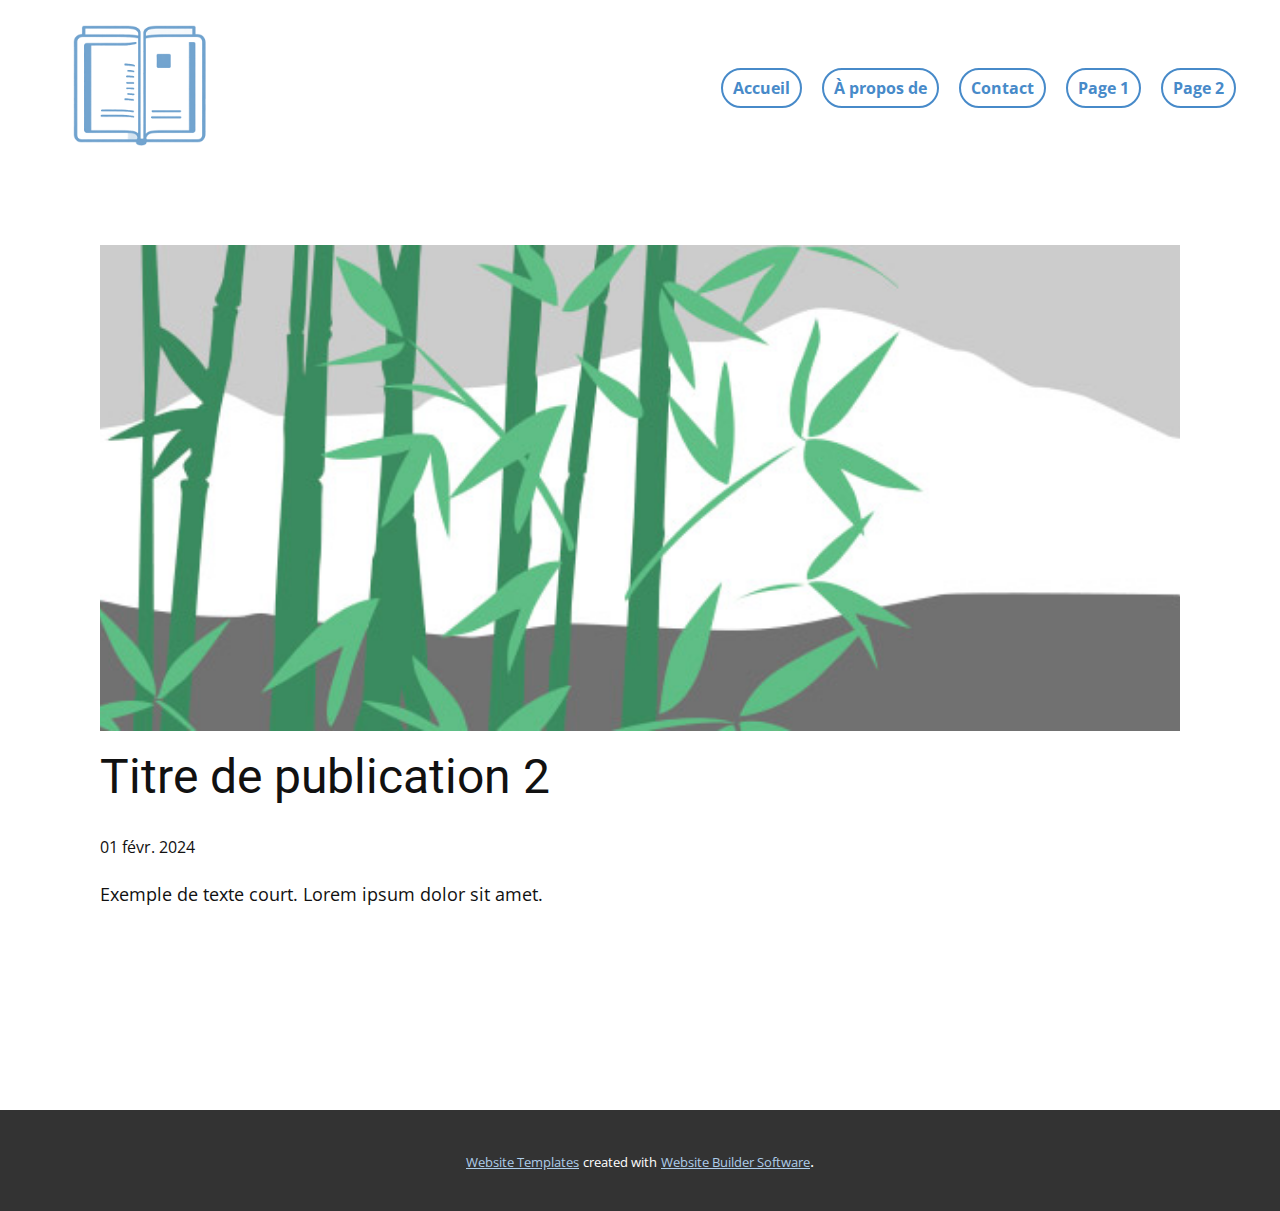
<file: templates/Site2/blog/publication-1.html>
<!DOCTYPE html>
<html style="font-size: 16px;" lang="fr"><head>
    <meta name="viewport" content="width=device-width, initial-scale=1.0">
    <meta charset="utf-8">
    <meta name="keywords" content="Titre de publication 1">
    <meta name="description" content="">
    <title>Titre de publication 2</title>
    <link rel="stylesheet" href="../nicepage.css" media="screen">
<link rel="stylesheet" href="../Post-Template.css" media="screen">
    <script class="u-script" type="text/javascript" src="../jquery.js" defer=""></script>
    <script class="u-script" type="text/javascript" src="../nicepage.js" defer=""></script>
    <meta name="generator" content="Nicepage 6.4.0, nicepage.com">
    <link id="u-theme-google-font" rel="stylesheet" href="https://fonts.googleapis.com/css?family=Roboto:100,100i,300,300i,400,400i,500,500i,700,700i,900,900i|Open+Sans:300,300i,400,400i,500,500i,600,600i,700,700i,800,800i">
    
    
    
    <script type="application/ld+json">{
		"@context": "http://schema.org",
		"@type": "Organization",
		"name": "",
		"logo": "images/handyOfficialBooksBlue.png"
}</script>
    <meta name="theme-color" content="#478ac9">
  <meta data-intl-tel-input-cdn-path="intlTelInput/"></head>
  <body data-path-to-root="./" data-include-products="false" class="u-body u-xl-mode" data-lang="fr"><header class="u-clearfix u-header u-header" id="sec-5b58"><div class="u-clearfix u-sheet u-sheet-1">
        <a href="https://nicepage.com" class="u-image u-logo u-image-1" data-image-width="792" data-image-height="672">
          <img src="../images/handyOfficialBooksBlue.png" class="u-logo-image u-logo-image-1">
        </a>
        <nav class="u-menu u-menu-dropdown u-offcanvas u-menu-1">
          <div class="menu-collapse" style="font-size: 1rem; letter-spacing: 0px; font-weight: 700;">
            <a class="u-button-style u-custom-active-border-color u-custom-active-color u-custom-border u-custom-border-color u-custom-border-radius u-custom-borders u-custom-color u-custom-hover-border-color u-custom-hover-color u-custom-left-right-menu-spacing u-custom-padding-bottom u-custom-text-active-color u-custom-text-color u-custom-text-decoration u-custom-text-hover-color u-custom-top-bottom-menu-spacing u-nav-link u-text-active-palette-1-base u-text-hover-palette-2-base" href="#">
              <svg class="u-svg-link" viewBox="0 0 24 24"><use xmlns:xlink="http://www.w3.org/1999/xlink" xlink:href="#menu-hamburger"></use></svg>
              <svg class="u-svg-content" version="1.1" id="menu-hamburger" viewBox="0 0 16 16" x="0px" y="0px" xmlns:xlink="http://www.w3.org/1999/xlink" xmlns="http://www.w3.org/2000/svg"><g><rect y="1" width="16" height="2"></rect><rect y="7" width="16" height="2"></rect><rect y="13" width="16" height="2"></rect>
</g></svg>
            </a>
          </div>
          <div class="u-custom-menu u-nav-container">
            <ul class="u-nav u-spacing-20 u-unstyled u-nav-1"><li class="u-nav-item"><a class="u-active-white u-border-2 u-border-active-palette-1-base u-border-hover-palette-1-base u-border-palette-1-base u-button-style u-nav-link u-radius u-text-active-palette-1-base u-text-hover-palette-1-light-1 u-text-palette-1-base" href="#" style="--radius:27px; padding: 10px;">Accueil</a>
</li><li class="u-nav-item"><a class="u-active-white u-border-2 u-border-active-palette-1-base u-border-hover-palette-1-base u-border-palette-1-base u-button-style u-nav-link u-radius u-text-active-palette-1-base u-text-hover-palette-1-light-1 u-text-palette-1-base" href="#" style="--radius:27px; padding: 10px;">À propos de</a>
</li><li class="u-nav-item"><a class="u-active-white u-border-2 u-border-active-palette-1-base u-border-hover-palette-1-base u-border-palette-1-base u-button-style u-nav-link u-radius u-text-active-palette-1-base u-text-hover-palette-1-light-1 u-text-palette-1-base" href="../Contact.html" style="--radius:27px; padding: 10px;">Contact</a>
</li><li class="u-nav-item"><a class="u-active-white u-border-2 u-border-active-palette-1-base u-border-hover-palette-1-base u-border-palette-1-base u-button-style u-nav-link u-radius u-text-active-palette-1-base u-text-hover-palette-1-light-1 u-text-palette-1-base" href="#" style="--radius:27px; padding: 10px;">Page 1</a>
</li><li class="u-nav-item"><a class="u-active-white u-border-2 u-border-active-palette-1-base u-border-hover-palette-1-base u-border-palette-1-base u-button-style u-nav-link u-radius u-text-active-palette-1-base u-text-hover-palette-1-light-1 u-text-palette-1-base" href="../Page-2.html" style="--radius:27px; padding: 10px;">Page 2</a>
</li></ul>
          </div>
          <div class="u-custom-menu u-nav-container-collapse">
            <div class="u-black u-container-style u-inner-container-layout u-opacity u-opacity-95 u-sidenav">
              <div class="u-inner-container-layout u-sidenav-overflow">
                <div class="u-menu-close"></div>
                <ul class="u-align-center u-nav u-popupmenu-items u-unstyled u-nav-2"><li class="u-nav-item"><a class="u-button-style u-nav-link" href="#">Accueil</a>
</li><li class="u-nav-item"><a class="u-button-style u-nav-link" href="#">À propos de</a>
</li><li class="u-nav-item"><a class="u-button-style u-nav-link" href="../Contact.html">Contact</a>
</li><li class="u-nav-item"><a class="u-button-style u-nav-link" href="#">Page 1</a>
</li><li class="u-nav-item"><a class="u-button-style u-nav-link" href="../Page-2.html">Page 2</a>
</li></ul>
              </div>
            </div>
            <div class="u-black u-menu-overlay u-opacity u-opacity-70"></div>
          </div>
        </nav>
      </div></header>
    <section class="u-align-center u-clearfix u-section-1" id="sec-c1ec">
      <div class="u-clearfix u-sheet u-valign-middle-md u-valign-middle-sm u-valign-middle-xs u-sheet-1"><!--post_details--><!--post_details_options_json--><!--{"source":""}--><!--/post_details_options_json--><!--blog_post-->
        <div class="u-container-style u-expanded-width u-post-details u-post-details-1">
          <div class="u-container-layout u-valign-middle u-container-layout-1"><!--blog_post_image-->
            <img alt="" class="u-blog-control u-expanded-width u-image u-image-default u-image-1" src="../images/68f64b9d.jpeg"><!--/blog_post_image--><!--blog_post_header-->
            <h2 class="u-blog-control u-text u-text-1">Titre de publication 2</h2><!--/blog_post_header--><!--blog_post_metadata-->
            <div class="u-blog-control u-metadata u-metadata-1"><!--blog_post_metadata_date-->
              <span class="u-meta-date u-meta-icon">01 févr. 2024</span><!--/blog_post_metadata_date--><!--blog_post_metadata_category-->
              <!--/blog_post_metadata_category--><!--blog_post_metadata_comments-->
              <!--/blog_post_metadata_comments-->
            </div><!--/blog_post_metadata--><!--blog_post_content-->
            <div class="u-align-justify u-blog-control u-post-content u-text u-text-2 fr-view">
  Exemple de texte court. Lorem ipsum dolor sit amet.
  </div><!--/blog_post_content-->
          </div>
        </div><!--/blog_post--><!--/post_details-->
      </div>
    </section>
    
    
    
    <footer class="u-align-center u-clearfix u-footer u-white u-footer" id="sec-40a5"><div class="u-clearfix u-sheet u-sheet-1"></div></footer>
    <section class="u-backlink u-clearfix u-grey-80">
      <a class="u-link" href="https://nicepage.com/website-templates" target="_blank">
        <span>Website Templates</span>
      </a>
      <p class="u-text">
        <span>created with</span>
      </p>
      <a class="u-link" href="" target="_blank">
        <span>Website Builder Software</span>
      </a>. 
    </section>
  
</body></html>
</file>
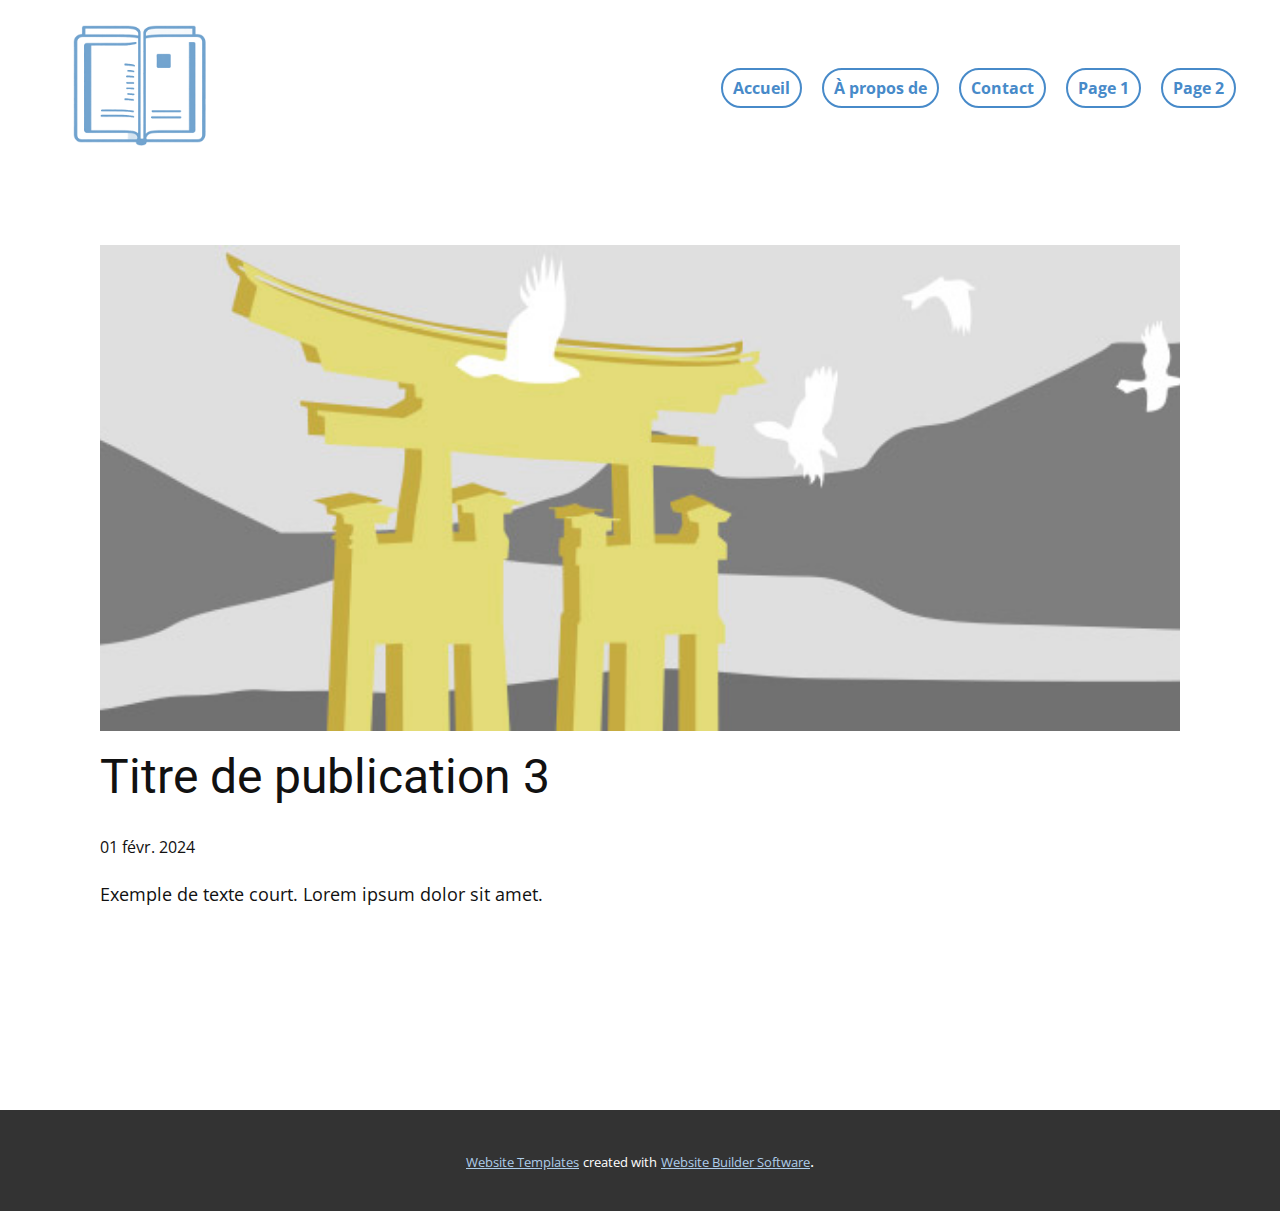
<file: templates/Site2/blog/publication-2.html>
<!DOCTYPE html>
<html style="font-size: 16px;" lang="fr"><head>
    <meta name="viewport" content="width=device-width, initial-scale=1.0">
    <meta charset="utf-8">
    <meta name="keywords" content="Titre de publication 1">
    <meta name="description" content="">
    <title>Titre de publication 3</title>
    <link rel="stylesheet" href="../nicepage.css" media="screen">
<link rel="stylesheet" href="../Post-Template.css" media="screen">
    <script class="u-script" type="text/javascript" src="../jquery.js" defer=""></script>
    <script class="u-script" type="text/javascript" src="../nicepage.js" defer=""></script>
    <meta name="generator" content="Nicepage 6.4.0, nicepage.com">
    <link id="u-theme-google-font" rel="stylesheet" href="https://fonts.googleapis.com/css?family=Roboto:100,100i,300,300i,400,400i,500,500i,700,700i,900,900i|Open+Sans:300,300i,400,400i,500,500i,600,600i,700,700i,800,800i">
    
    
    
    <script type="application/ld+json">{
		"@context": "http://schema.org",
		"@type": "Organization",
		"name": "",
		"logo": "images/handyOfficialBooksBlue.png"
}</script>
    <meta name="theme-color" content="#478ac9">
  <meta data-intl-tel-input-cdn-path="intlTelInput/"></head>
  <body data-path-to-root="./" data-include-products="false" class="u-body u-xl-mode" data-lang="fr"><header class="u-clearfix u-header u-header" id="sec-5b58"><div class="u-clearfix u-sheet u-sheet-1">
        <a href="https://nicepage.com" class="u-image u-logo u-image-1" data-image-width="792" data-image-height="672">
          <img src="../images/handyOfficialBooksBlue.png" class="u-logo-image u-logo-image-1">
        </a>
        <nav class="u-menu u-menu-dropdown u-offcanvas u-menu-1">
          <div class="menu-collapse" style="font-size: 1rem; letter-spacing: 0px; font-weight: 700;">
            <a class="u-button-style u-custom-active-border-color u-custom-active-color u-custom-border u-custom-border-color u-custom-border-radius u-custom-borders u-custom-color u-custom-hover-border-color u-custom-hover-color u-custom-left-right-menu-spacing u-custom-padding-bottom u-custom-text-active-color u-custom-text-color u-custom-text-decoration u-custom-text-hover-color u-custom-top-bottom-menu-spacing u-nav-link u-text-active-palette-1-base u-text-hover-palette-2-base" href="#">
              <svg class="u-svg-link" viewBox="0 0 24 24"><use xmlns:xlink="http://www.w3.org/1999/xlink" xlink:href="#menu-hamburger"></use></svg>
              <svg class="u-svg-content" version="1.1" id="menu-hamburger" viewBox="0 0 16 16" x="0px" y="0px" xmlns:xlink="http://www.w3.org/1999/xlink" xmlns="http://www.w3.org/2000/svg"><g><rect y="1" width="16" height="2"></rect><rect y="7" width="16" height="2"></rect><rect y="13" width="16" height="2"></rect>
</g></svg>
            </a>
          </div>
          <div class="u-custom-menu u-nav-container">
            <ul class="u-nav u-spacing-20 u-unstyled u-nav-1"><li class="u-nav-item"><a class="u-active-white u-border-2 u-border-active-palette-1-base u-border-hover-palette-1-base u-border-palette-1-base u-button-style u-nav-link u-radius u-text-active-palette-1-base u-text-hover-palette-1-light-1 u-text-palette-1-base" href="#" style="--radius:27px; padding: 10px;">Accueil</a>
</li><li class="u-nav-item"><a class="u-active-white u-border-2 u-border-active-palette-1-base u-border-hover-palette-1-base u-border-palette-1-base u-button-style u-nav-link u-radius u-text-active-palette-1-base u-text-hover-palette-1-light-1 u-text-palette-1-base" href="#" style="--radius:27px; padding: 10px;">À propos de</a>
</li><li class="u-nav-item"><a class="u-active-white u-border-2 u-border-active-palette-1-base u-border-hover-palette-1-base u-border-palette-1-base u-button-style u-nav-link u-radius u-text-active-palette-1-base u-text-hover-palette-1-light-1 u-text-palette-1-base" href="../Contact.html" style="--radius:27px; padding: 10px;">Contact</a>
</li><li class="u-nav-item"><a class="u-active-white u-border-2 u-border-active-palette-1-base u-border-hover-palette-1-base u-border-palette-1-base u-button-style u-nav-link u-radius u-text-active-palette-1-base u-text-hover-palette-1-light-1 u-text-palette-1-base" href="#" style="--radius:27px; padding: 10px;">Page 1</a>
</li><li class="u-nav-item"><a class="u-active-white u-border-2 u-border-active-palette-1-base u-border-hover-palette-1-base u-border-palette-1-base u-button-style u-nav-link u-radius u-text-active-palette-1-base u-text-hover-palette-1-light-1 u-text-palette-1-base" href="../Page-2.html" style="--radius:27px; padding: 10px;">Page 2</a>
</li></ul>
          </div>
          <div class="u-custom-menu u-nav-container-collapse">
            <div class="u-black u-container-style u-inner-container-layout u-opacity u-opacity-95 u-sidenav">
              <div class="u-inner-container-layout u-sidenav-overflow">
                <div class="u-menu-close"></div>
                <ul class="u-align-center u-nav u-popupmenu-items u-unstyled u-nav-2"><li class="u-nav-item"><a class="u-button-style u-nav-link" href="#">Accueil</a>
</li><li class="u-nav-item"><a class="u-button-style u-nav-link" href="#">À propos de</a>
</li><li class="u-nav-item"><a class="u-button-style u-nav-link" href="../Contact.html">Contact</a>
</li><li class="u-nav-item"><a class="u-button-style u-nav-link" href="#">Page 1</a>
</li><li class="u-nav-item"><a class="u-button-style u-nav-link" href="../Page-2.html">Page 2</a>
</li></ul>
              </div>
            </div>
            <div class="u-black u-menu-overlay u-opacity u-opacity-70"></div>
          </div>
        </nav>
      </div></header>
    <section class="u-align-center u-clearfix u-section-1" id="sec-c1ec">
      <div class="u-clearfix u-sheet u-valign-middle-md u-valign-middle-sm u-valign-middle-xs u-sheet-1"><!--post_details--><!--post_details_options_json--><!--{"source":""}--><!--/post_details_options_json--><!--blog_post-->
        <div class="u-container-style u-expanded-width u-post-details u-post-details-1">
          <div class="u-container-layout u-valign-middle u-container-layout-1"><!--blog_post_image-->
            <img alt="" class="u-blog-control u-expanded-width u-image u-image-default u-image-1" src="../images/8ad73f3c.jpeg"><!--/blog_post_image--><!--blog_post_header-->
            <h2 class="u-blog-control u-text u-text-1">Titre de publication 3</h2><!--/blog_post_header--><!--blog_post_metadata-->
            <div class="u-blog-control u-metadata u-metadata-1"><!--blog_post_metadata_date-->
              <span class="u-meta-date u-meta-icon">01 févr. 2024</span><!--/blog_post_metadata_date--><!--blog_post_metadata_category-->
              <!--/blog_post_metadata_category--><!--blog_post_metadata_comments-->
              <!--/blog_post_metadata_comments-->
            </div><!--/blog_post_metadata--><!--blog_post_content-->
            <div class="u-align-justify u-blog-control u-post-content u-text u-text-2 fr-view">
  Exemple de texte court. Lorem ipsum dolor sit amet.
  </div><!--/blog_post_content-->
          </div>
        </div><!--/blog_post--><!--/post_details-->
      </div>
    </section>
    
    
    
    <footer class="u-align-center u-clearfix u-footer u-white u-footer" id="sec-40a5"><div class="u-clearfix u-sheet u-sheet-1"></div></footer>
    <section class="u-backlink u-clearfix u-grey-80">
      <a class="u-link" href="https://nicepage.com/website-templates" target="_blank">
        <span>Website Templates</span>
      </a>
      <p class="u-text">
        <span>created with</span>
      </p>
      <a class="u-link" href="" target="_blank">
        <span>Website Builder Software</span>
      </a>. 
    </section>
  
</body></html>
</file>
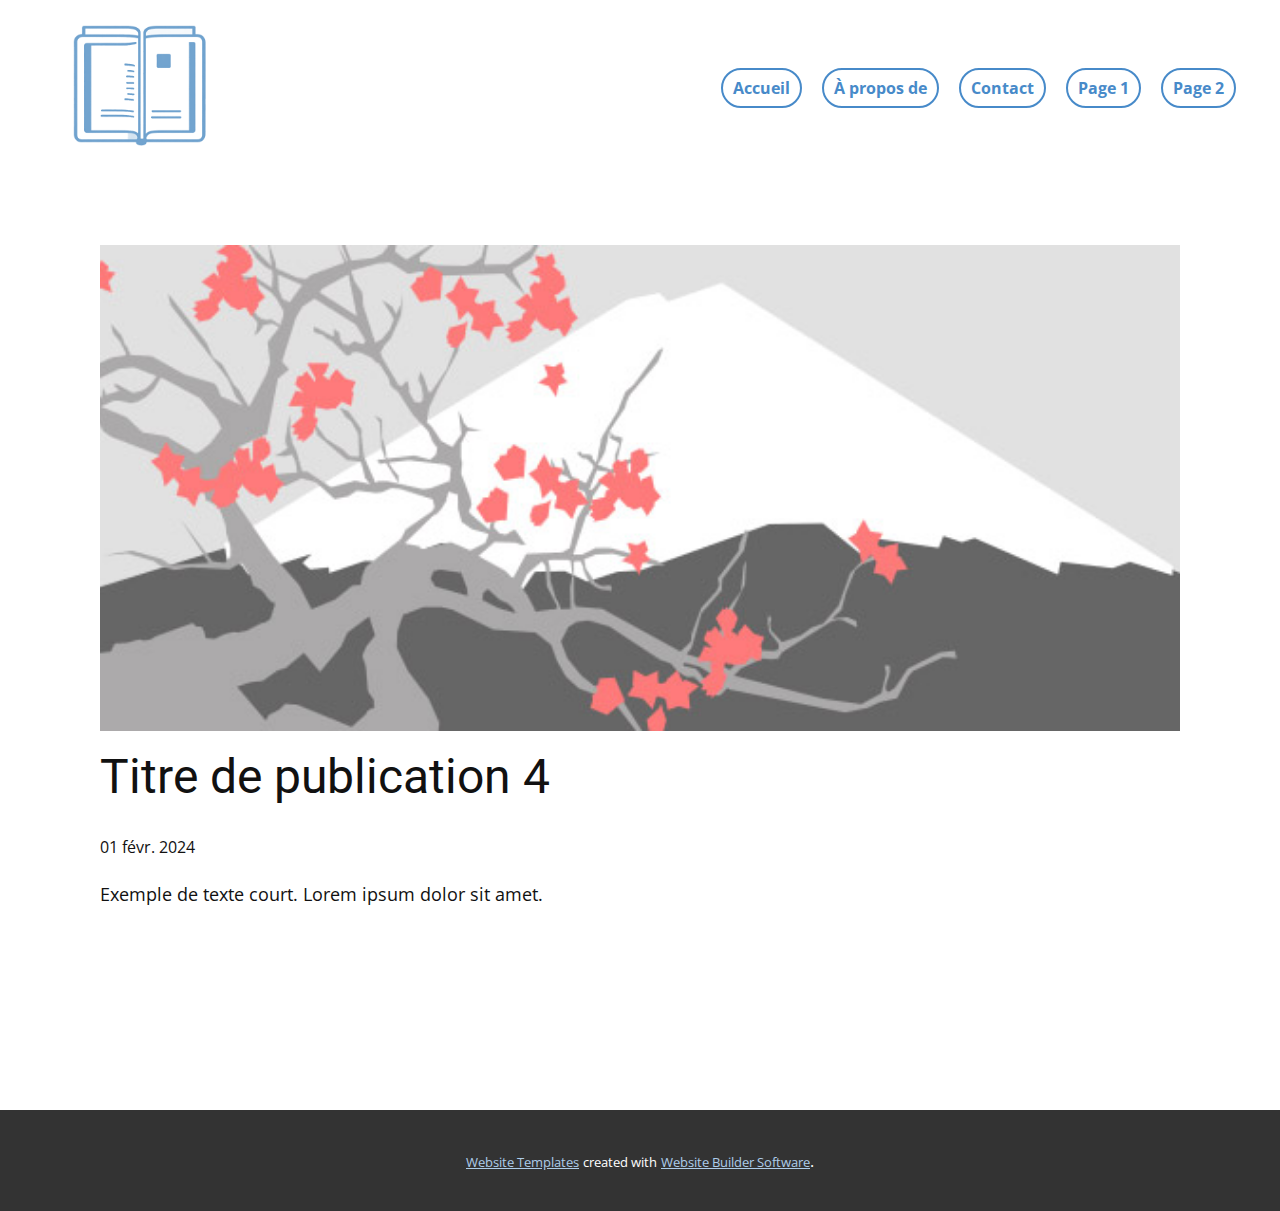
<file: templates/Site2/blog/publication-3.html>
<!DOCTYPE html>
<html style="font-size: 16px;" lang="fr"><head>
    <meta name="viewport" content="width=device-width, initial-scale=1.0">
    <meta charset="utf-8">
    <meta name="keywords" content="Titre de publication 1">
    <meta name="description" content="">
    <title>Titre de publication 4</title>
    <link rel="stylesheet" href="../nicepage.css" media="screen">
<link rel="stylesheet" href="../Post-Template.css" media="screen">
    <script class="u-script" type="text/javascript" src="../jquery.js" defer=""></script>
    <script class="u-script" type="text/javascript" src="../nicepage.js" defer=""></script>
    <meta name="generator" content="Nicepage 6.4.0, nicepage.com">
    <link id="u-theme-google-font" rel="stylesheet" href="https://fonts.googleapis.com/css?family=Roboto:100,100i,300,300i,400,400i,500,500i,700,700i,900,900i|Open+Sans:300,300i,400,400i,500,500i,600,600i,700,700i,800,800i">
    
    
    
    <script type="application/ld+json">{
		"@context": "http://schema.org",
		"@type": "Organization",
		"name": "",
		"logo": "images/handyOfficialBooksBlue.png"
}</script>
    <meta name="theme-color" content="#478ac9">
  <meta data-intl-tel-input-cdn-path="intlTelInput/"></head>
  <body data-path-to-root="./" data-include-products="false" class="u-body u-xl-mode" data-lang="fr"><header class="u-clearfix u-header u-header" id="sec-5b58"><div class="u-clearfix u-sheet u-sheet-1">
        <a href="https://nicepage.com" class="u-image u-logo u-image-1" data-image-width="792" data-image-height="672">
          <img src="../images/handyOfficialBooksBlue.png" class="u-logo-image u-logo-image-1">
        </a>
        <nav class="u-menu u-menu-dropdown u-offcanvas u-menu-1">
          <div class="menu-collapse" style="font-size: 1rem; letter-spacing: 0px; font-weight: 700;">
            <a class="u-button-style u-custom-active-border-color u-custom-active-color u-custom-border u-custom-border-color u-custom-border-radius u-custom-borders u-custom-color u-custom-hover-border-color u-custom-hover-color u-custom-left-right-menu-spacing u-custom-padding-bottom u-custom-text-active-color u-custom-text-color u-custom-text-decoration u-custom-text-hover-color u-custom-top-bottom-menu-spacing u-nav-link u-text-active-palette-1-base u-text-hover-palette-2-base" href="#">
              <svg class="u-svg-link" viewBox="0 0 24 24"><use xmlns:xlink="http://www.w3.org/1999/xlink" xlink:href="#menu-hamburger"></use></svg>
              <svg class="u-svg-content" version="1.1" id="menu-hamburger" viewBox="0 0 16 16" x="0px" y="0px" xmlns:xlink="http://www.w3.org/1999/xlink" xmlns="http://www.w3.org/2000/svg"><g><rect y="1" width="16" height="2"></rect><rect y="7" width="16" height="2"></rect><rect y="13" width="16" height="2"></rect>
</g></svg>
            </a>
          </div>
          <div class="u-custom-menu u-nav-container">
            <ul class="u-nav u-spacing-20 u-unstyled u-nav-1"><li class="u-nav-item"><a class="u-active-white u-border-2 u-border-active-palette-1-base u-border-hover-palette-1-base u-border-palette-1-base u-button-style u-nav-link u-radius u-text-active-palette-1-base u-text-hover-palette-1-light-1 u-text-palette-1-base" href="#" style="--radius:27px; padding: 10px;">Accueil</a>
</li><li class="u-nav-item"><a class="u-active-white u-border-2 u-border-active-palette-1-base u-border-hover-palette-1-base u-border-palette-1-base u-button-style u-nav-link u-radius u-text-active-palette-1-base u-text-hover-palette-1-light-1 u-text-palette-1-base" href="#" style="--radius:27px; padding: 10px;">À propos de</a>
</li><li class="u-nav-item"><a class="u-active-white u-border-2 u-border-active-palette-1-base u-border-hover-palette-1-base u-border-palette-1-base u-button-style u-nav-link u-radius u-text-active-palette-1-base u-text-hover-palette-1-light-1 u-text-palette-1-base" href="../Contact.html" style="--radius:27px; padding: 10px;">Contact</a>
</li><li class="u-nav-item"><a class="u-active-white u-border-2 u-border-active-palette-1-base u-border-hover-palette-1-base u-border-palette-1-base u-button-style u-nav-link u-radius u-text-active-palette-1-base u-text-hover-palette-1-light-1 u-text-palette-1-base" href="#" style="--radius:27px; padding: 10px;">Page 1</a>
</li><li class="u-nav-item"><a class="u-active-white u-border-2 u-border-active-palette-1-base u-border-hover-palette-1-base u-border-palette-1-base u-button-style u-nav-link u-radius u-text-active-palette-1-base u-text-hover-palette-1-light-1 u-text-palette-1-base" href="../Page-2.html" style="--radius:27px; padding: 10px;">Page 2</a>
</li></ul>
          </div>
          <div class="u-custom-menu u-nav-container-collapse">
            <div class="u-black u-container-style u-inner-container-layout u-opacity u-opacity-95 u-sidenav">
              <div class="u-inner-container-layout u-sidenav-overflow">
                <div class="u-menu-close"></div>
                <ul class="u-align-center u-nav u-popupmenu-items u-unstyled u-nav-2"><li class="u-nav-item"><a class="u-button-style u-nav-link" href="#">Accueil</a>
</li><li class="u-nav-item"><a class="u-button-style u-nav-link" href="#">À propos de</a>
</li><li class="u-nav-item"><a class="u-button-style u-nav-link" href="../Contact.html">Contact</a>
</li><li class="u-nav-item"><a class="u-button-style u-nav-link" href="#">Page 1</a>
</li><li class="u-nav-item"><a class="u-button-style u-nav-link" href="../Page-2.html">Page 2</a>
</li></ul>
              </div>
            </div>
            <div class="u-black u-menu-overlay u-opacity u-opacity-70"></div>
          </div>
        </nav>
      </div></header>
    <section class="u-align-center u-clearfix u-section-1" id="sec-c1ec">
      <div class="u-clearfix u-sheet u-valign-middle-md u-valign-middle-sm u-valign-middle-xs u-sheet-1"><!--post_details--><!--post_details_options_json--><!--{"source":""}--><!--/post_details_options_json--><!--blog_post-->
        <div class="u-container-style u-expanded-width u-post-details u-post-details-1">
          <div class="u-container-layout u-valign-middle u-container-layout-1"><!--blog_post_image-->
            <img alt="" class="u-blog-control u-expanded-width u-image u-image-default u-image-1" src="../images/0fd3416c.jpeg"><!--/blog_post_image--><!--blog_post_header-->
            <h2 class="u-blog-control u-text u-text-1">Titre de publication 4</h2><!--/blog_post_header--><!--blog_post_metadata-->
            <div class="u-blog-control u-metadata u-metadata-1"><!--blog_post_metadata_date-->
              <span class="u-meta-date u-meta-icon">01 févr. 2024</span><!--/blog_post_metadata_date--><!--blog_post_metadata_category-->
              <!--/blog_post_metadata_category--><!--blog_post_metadata_comments-->
              <!--/blog_post_metadata_comments-->
            </div><!--/blog_post_metadata--><!--blog_post_content-->
            <div class="u-align-justify u-blog-control u-post-content u-text u-text-2 fr-view">
  Exemple de texte court. Lorem ipsum dolor sit amet.
  </div><!--/blog_post_content-->
          </div>
        </div><!--/blog_post--><!--/post_details-->
      </div>
    </section>
    
    
    
    <footer class="u-align-center u-clearfix u-footer u-white u-footer" id="sec-40a5"><div class="u-clearfix u-sheet u-sheet-1"></div></footer>
    <section class="u-backlink u-clearfix u-grey-80">
      <a class="u-link" href="https://nicepage.com/website-templates" target="_blank">
        <span>Website Templates</span>
      </a>
      <p class="u-text">
        <span>created with</span>
      </p>
      <a class="u-link" href="" target="_blank">
        <span>Website Builder Software</span>
      </a>. 
    </section>
  
</body></html>
</file>
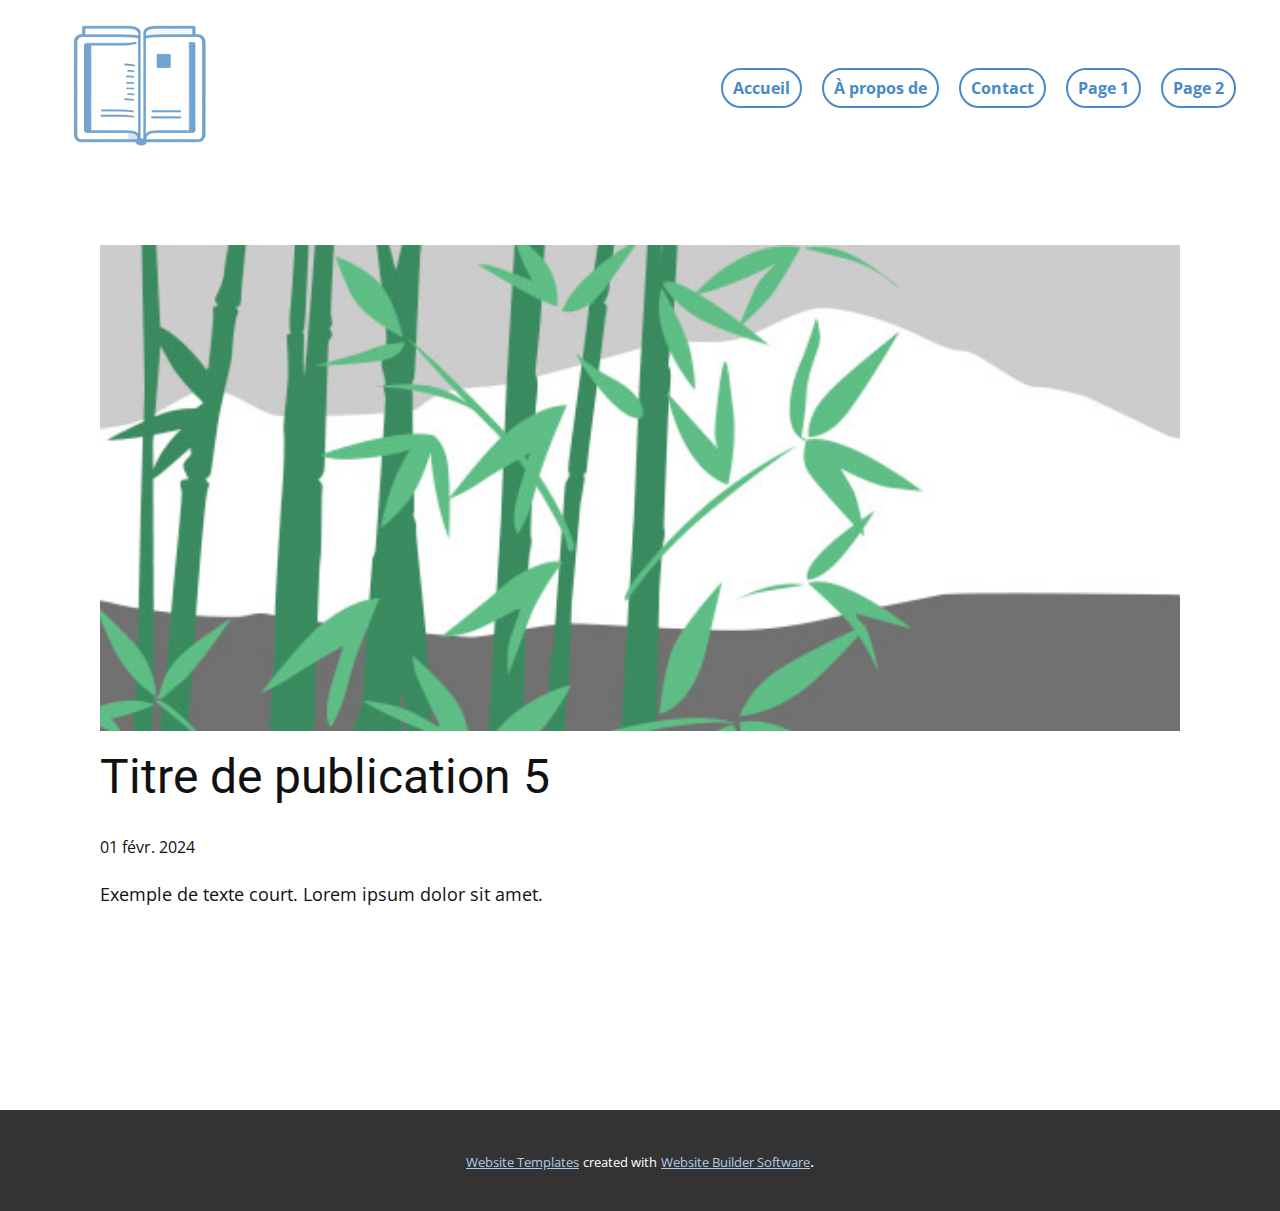
<file: templates/Site2/blog/publication-4.html>
<!DOCTYPE html>
<html style="font-size: 16px;" lang="fr"><head>
    <meta name="viewport" content="width=device-width, initial-scale=1.0">
    <meta charset="utf-8">
    <meta name="keywords" content="Titre de publication 1">
    <meta name="description" content="">
    <title>Titre de publication 5</title>
    <link rel="stylesheet" href="../nicepage.css" media="screen">
<link rel="stylesheet" href="../Post-Template.css" media="screen">
    <script class="u-script" type="text/javascript" src="../jquery.js" defer=""></script>
    <script class="u-script" type="text/javascript" src="../nicepage.js" defer=""></script>
    <meta name="generator" content="Nicepage 6.4.0, nicepage.com">
    <link id="u-theme-google-font" rel="stylesheet" href="https://fonts.googleapis.com/css?family=Roboto:100,100i,300,300i,400,400i,500,500i,700,700i,900,900i|Open+Sans:300,300i,400,400i,500,500i,600,600i,700,700i,800,800i">
    
    
    
    <script type="application/ld+json">{
		"@context": "http://schema.org",
		"@type": "Organization",
		"name": "",
		"logo": "images/handyOfficialBooksBlue.png"
}</script>
    <meta name="theme-color" content="#478ac9">
  <meta data-intl-tel-input-cdn-path="intlTelInput/"></head>
  <body data-path-to-root="./" data-include-products="false" class="u-body u-xl-mode" data-lang="fr"><header class="u-clearfix u-header u-header" id="sec-5b58"><div class="u-clearfix u-sheet u-sheet-1">
        <a href="https://nicepage.com" class="u-image u-logo u-image-1" data-image-width="792" data-image-height="672">
          <img src="../images/handyOfficialBooksBlue.png" class="u-logo-image u-logo-image-1">
        </a>
        <nav class="u-menu u-menu-dropdown u-offcanvas u-menu-1">
          <div class="menu-collapse" style="font-size: 1rem; letter-spacing: 0px; font-weight: 700;">
            <a class="u-button-style u-custom-active-border-color u-custom-active-color u-custom-border u-custom-border-color u-custom-border-radius u-custom-borders u-custom-color u-custom-hover-border-color u-custom-hover-color u-custom-left-right-menu-spacing u-custom-padding-bottom u-custom-text-active-color u-custom-text-color u-custom-text-decoration u-custom-text-hover-color u-custom-top-bottom-menu-spacing u-nav-link u-text-active-palette-1-base u-text-hover-palette-2-base" href="#">
              <svg class="u-svg-link" viewBox="0 0 24 24"><use xmlns:xlink="http://www.w3.org/1999/xlink" xlink:href="#menu-hamburger"></use></svg>
              <svg class="u-svg-content" version="1.1" id="menu-hamburger" viewBox="0 0 16 16" x="0px" y="0px" xmlns:xlink="http://www.w3.org/1999/xlink" xmlns="http://www.w3.org/2000/svg"><g><rect y="1" width="16" height="2"></rect><rect y="7" width="16" height="2"></rect><rect y="13" width="16" height="2"></rect>
</g></svg>
            </a>
          </div>
          <div class="u-custom-menu u-nav-container">
            <ul class="u-nav u-spacing-20 u-unstyled u-nav-1"><li class="u-nav-item"><a class="u-active-white u-border-2 u-border-active-palette-1-base u-border-hover-palette-1-base u-border-palette-1-base u-button-style u-nav-link u-radius u-text-active-palette-1-base u-text-hover-palette-1-light-1 u-text-palette-1-base" href="#" style="--radius:27px; padding: 10px;">Accueil</a>
</li><li class="u-nav-item"><a class="u-active-white u-border-2 u-border-active-palette-1-base u-border-hover-palette-1-base u-border-palette-1-base u-button-style u-nav-link u-radius u-text-active-palette-1-base u-text-hover-palette-1-light-1 u-text-palette-1-base" href="#" style="--radius:27px; padding: 10px;">À propos de</a>
</li><li class="u-nav-item"><a class="u-active-white u-border-2 u-border-active-palette-1-base u-border-hover-palette-1-base u-border-palette-1-base u-button-style u-nav-link u-radius u-text-active-palette-1-base u-text-hover-palette-1-light-1 u-text-palette-1-base" href="../Contact.html" style="--radius:27px; padding: 10px;">Contact</a>
</li><li class="u-nav-item"><a class="u-active-white u-border-2 u-border-active-palette-1-base u-border-hover-palette-1-base u-border-palette-1-base u-button-style u-nav-link u-radius u-text-active-palette-1-base u-text-hover-palette-1-light-1 u-text-palette-1-base" href="#" style="--radius:27px; padding: 10px;">Page 1</a>
</li><li class="u-nav-item"><a class="u-active-white u-border-2 u-border-active-palette-1-base u-border-hover-palette-1-base u-border-palette-1-base u-button-style u-nav-link u-radius u-text-active-palette-1-base u-text-hover-palette-1-light-1 u-text-palette-1-base" href="../Page-2.html" style="--radius:27px; padding: 10px;">Page 2</a>
</li></ul>
          </div>
          <div class="u-custom-menu u-nav-container-collapse">
            <div class="u-black u-container-style u-inner-container-layout u-opacity u-opacity-95 u-sidenav">
              <div class="u-inner-container-layout u-sidenav-overflow">
                <div class="u-menu-close"></div>
                <ul class="u-align-center u-nav u-popupmenu-items u-unstyled u-nav-2"><li class="u-nav-item"><a class="u-button-style u-nav-link" href="#">Accueil</a>
</li><li class="u-nav-item"><a class="u-button-style u-nav-link" href="#">À propos de</a>
</li><li class="u-nav-item"><a class="u-button-style u-nav-link" href="../Contact.html">Contact</a>
</li><li class="u-nav-item"><a class="u-button-style u-nav-link" href="#">Page 1</a>
</li><li class="u-nav-item"><a class="u-button-style u-nav-link" href="../Page-2.html">Page 2</a>
</li></ul>
              </div>
            </div>
            <div class="u-black u-menu-overlay u-opacity u-opacity-70"></div>
          </div>
        </nav>
      </div></header>
    <section class="u-align-center u-clearfix u-section-1" id="sec-c1ec">
      <div class="u-clearfix u-sheet u-valign-middle-md u-valign-middle-sm u-valign-middle-xs u-sheet-1"><!--post_details--><!--post_details_options_json--><!--{"source":""}--><!--/post_details_options_json--><!--blog_post-->
        <div class="u-container-style u-expanded-width u-post-details u-post-details-1">
          <div class="u-container-layout u-valign-middle u-container-layout-1"><!--blog_post_image-->
            <img alt="" class="u-blog-control u-expanded-width u-image u-image-default u-image-1" src="../images/68f64b9d.jpeg"><!--/blog_post_image--><!--blog_post_header-->
            <h2 class="u-blog-control u-text u-text-1">Titre de publication 5</h2><!--/blog_post_header--><!--blog_post_metadata-->
            <div class="u-blog-control u-metadata u-metadata-1"><!--blog_post_metadata_date-->
              <span class="u-meta-date u-meta-icon">01 févr. 2024</span><!--/blog_post_metadata_date--><!--blog_post_metadata_category-->
              <!--/blog_post_metadata_category--><!--blog_post_metadata_comments-->
              <!--/blog_post_metadata_comments-->
            </div><!--/blog_post_metadata--><!--blog_post_content-->
            <div class="u-align-justify u-blog-control u-post-content u-text u-text-2 fr-view">
  Exemple de texte court. Lorem ipsum dolor sit amet.
  </div><!--/blog_post_content-->
          </div>
        </div><!--/blog_post--><!--/post_details-->
      </div>
    </section>
    
    
    
    <footer class="u-align-center u-clearfix u-footer u-white u-footer" id="sec-40a5"><div class="u-clearfix u-sheet u-sheet-1"></div></footer>
    <section class="u-backlink u-clearfix u-grey-80">
      <a class="u-link" href="https://nicepage.com/website-templates" target="_blank">
        <span>Website Templates</span>
      </a>
      <p class="u-text">
        <span>created with</span>
      </p>
      <a class="u-link" href="" target="_blank">
        <span>Website Builder Software</span>
      </a>. 
    </section>
  
</body></html>
</file>
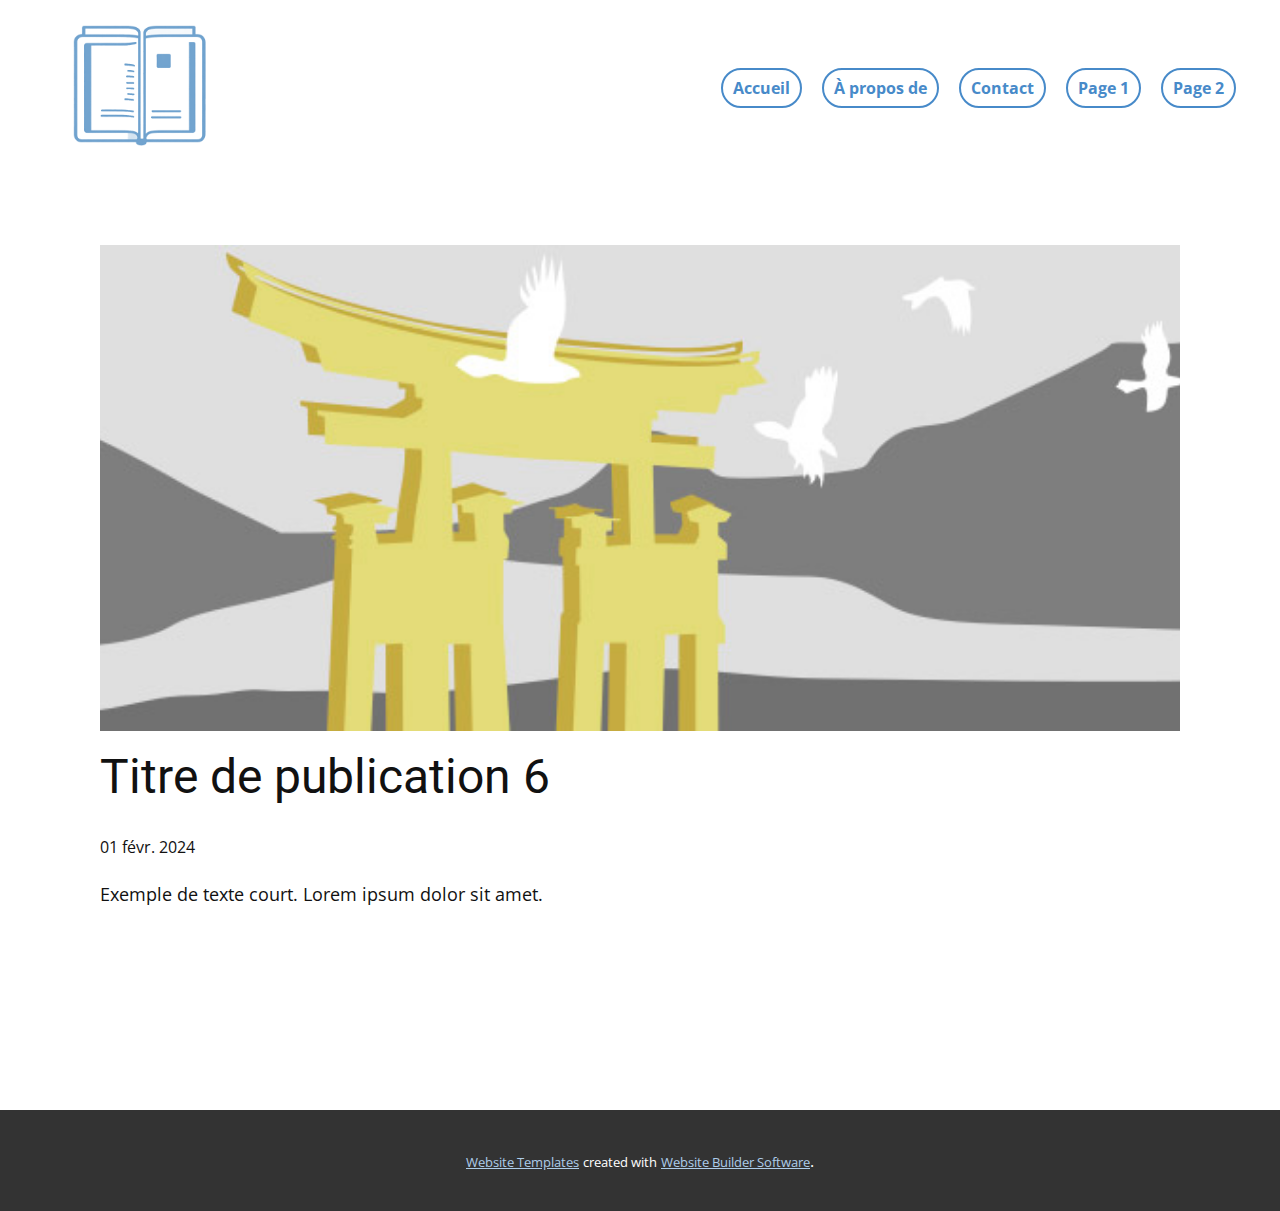
<file: templates/Site2/blog/publication-5.html>
<!DOCTYPE html>
<html style="font-size: 16px;" lang="fr"><head>
    <meta name="viewport" content="width=device-width, initial-scale=1.0">
    <meta charset="utf-8">
    <meta name="keywords" content="Titre de publication 1">
    <meta name="description" content="">
    <title>Titre de publication 6</title>
    <link rel="stylesheet" href="../nicepage.css" media="screen">
<link rel="stylesheet" href="../Post-Template.css" media="screen">
    <script class="u-script" type="text/javascript" src="../jquery.js" defer=""></script>
    <script class="u-script" type="text/javascript" src="../nicepage.js" defer=""></script>
    <meta name="generator" content="Nicepage 6.4.0, nicepage.com">
    <link id="u-theme-google-font" rel="stylesheet" href="https://fonts.googleapis.com/css?family=Roboto:100,100i,300,300i,400,400i,500,500i,700,700i,900,900i|Open+Sans:300,300i,400,400i,500,500i,600,600i,700,700i,800,800i">
    
    
    
    <script type="application/ld+json">{
		"@context": "http://schema.org",
		"@type": "Organization",
		"name": "",
		"logo": "images/handyOfficialBooksBlue.png"
}</script>
    <meta name="theme-color" content="#478ac9">
  <meta data-intl-tel-input-cdn-path="intlTelInput/"></head>
  <body data-path-to-root="./" data-include-products="false" class="u-body u-xl-mode" data-lang="fr"><header class="u-clearfix u-header u-header" id="sec-5b58"><div class="u-clearfix u-sheet u-sheet-1">
        <a href="https://nicepage.com" class="u-image u-logo u-image-1" data-image-width="792" data-image-height="672">
          <img src="../images/handyOfficialBooksBlue.png" class="u-logo-image u-logo-image-1">
        </a>
        <nav class="u-menu u-menu-dropdown u-offcanvas u-menu-1">
          <div class="menu-collapse" style="font-size: 1rem; letter-spacing: 0px; font-weight: 700;">
            <a class="u-button-style u-custom-active-border-color u-custom-active-color u-custom-border u-custom-border-color u-custom-border-radius u-custom-borders u-custom-color u-custom-hover-border-color u-custom-hover-color u-custom-left-right-menu-spacing u-custom-padding-bottom u-custom-text-active-color u-custom-text-color u-custom-text-decoration u-custom-text-hover-color u-custom-top-bottom-menu-spacing u-nav-link u-text-active-palette-1-base u-text-hover-palette-2-base" href="#">
              <svg class="u-svg-link" viewBox="0 0 24 24"><use xmlns:xlink="http://www.w3.org/1999/xlink" xlink:href="#menu-hamburger"></use></svg>
              <svg class="u-svg-content" version="1.1" id="menu-hamburger" viewBox="0 0 16 16" x="0px" y="0px" xmlns:xlink="http://www.w3.org/1999/xlink" xmlns="http://www.w3.org/2000/svg"><g><rect y="1" width="16" height="2"></rect><rect y="7" width="16" height="2"></rect><rect y="13" width="16" height="2"></rect>
</g></svg>
            </a>
          </div>
          <div class="u-custom-menu u-nav-container">
            <ul class="u-nav u-spacing-20 u-unstyled u-nav-1"><li class="u-nav-item"><a class="u-active-white u-border-2 u-border-active-palette-1-base u-border-hover-palette-1-base u-border-palette-1-base u-button-style u-nav-link u-radius u-text-active-palette-1-base u-text-hover-palette-1-light-1 u-text-palette-1-base" href="#" style="--radius:27px; padding: 10px;">Accueil</a>
</li><li class="u-nav-item"><a class="u-active-white u-border-2 u-border-active-palette-1-base u-border-hover-palette-1-base u-border-palette-1-base u-button-style u-nav-link u-radius u-text-active-palette-1-base u-text-hover-palette-1-light-1 u-text-palette-1-base" href="#" style="--radius:27px; padding: 10px;">À propos de</a>
</li><li class="u-nav-item"><a class="u-active-white u-border-2 u-border-active-palette-1-base u-border-hover-palette-1-base u-border-palette-1-base u-button-style u-nav-link u-radius u-text-active-palette-1-base u-text-hover-palette-1-light-1 u-text-palette-1-base" href="../Contact.html" style="--radius:27px; padding: 10px;">Contact</a>
</li><li class="u-nav-item"><a class="u-active-white u-border-2 u-border-active-palette-1-base u-border-hover-palette-1-base u-border-palette-1-base u-button-style u-nav-link u-radius u-text-active-palette-1-base u-text-hover-palette-1-light-1 u-text-palette-1-base" href="#" style="--radius:27px; padding: 10px;">Page 1</a>
</li><li class="u-nav-item"><a class="u-active-white u-border-2 u-border-active-palette-1-base u-border-hover-palette-1-base u-border-palette-1-base u-button-style u-nav-link u-radius u-text-active-palette-1-base u-text-hover-palette-1-light-1 u-text-palette-1-base" href="../Page-2.html" style="--radius:27px; padding: 10px;">Page 2</a>
</li></ul>
          </div>
          <div class="u-custom-menu u-nav-container-collapse">
            <div class="u-black u-container-style u-inner-container-layout u-opacity u-opacity-95 u-sidenav">
              <div class="u-inner-container-layout u-sidenav-overflow">
                <div class="u-menu-close"></div>
                <ul class="u-align-center u-nav u-popupmenu-items u-unstyled u-nav-2"><li class="u-nav-item"><a class="u-button-style u-nav-link" href="#">Accueil</a>
</li><li class="u-nav-item"><a class="u-button-style u-nav-link" href="#">À propos de</a>
</li><li class="u-nav-item"><a class="u-button-style u-nav-link" href="../Contact.html">Contact</a>
</li><li class="u-nav-item"><a class="u-button-style u-nav-link" href="#">Page 1</a>
</li><li class="u-nav-item"><a class="u-button-style u-nav-link" href="../Page-2.html">Page 2</a>
</li></ul>
              </div>
            </div>
            <div class="u-black u-menu-overlay u-opacity u-opacity-70"></div>
          </div>
        </nav>
      </div></header>
    <section class="u-align-center u-clearfix u-section-1" id="sec-c1ec">
      <div class="u-clearfix u-sheet u-valign-middle-md u-valign-middle-sm u-valign-middle-xs u-sheet-1"><!--post_details--><!--post_details_options_json--><!--{"source":""}--><!--/post_details_options_json--><!--blog_post-->
        <div class="u-container-style u-expanded-width u-post-details u-post-details-1">
          <div class="u-container-layout u-valign-middle u-container-layout-1"><!--blog_post_image-->
            <img alt="" class="u-blog-control u-expanded-width u-image u-image-default u-image-1" src="../images/8ad73f3c.jpeg"><!--/blog_post_image--><!--blog_post_header-->
            <h2 class="u-blog-control u-text u-text-1">Titre de publication 6</h2><!--/blog_post_header--><!--blog_post_metadata-->
            <div class="u-blog-control u-metadata u-metadata-1"><!--blog_post_metadata_date-->
              <span class="u-meta-date u-meta-icon">01 févr. 2024</span><!--/blog_post_metadata_date--><!--blog_post_metadata_category-->
              <!--/blog_post_metadata_category--><!--blog_post_metadata_comments-->
              <!--/blog_post_metadata_comments-->
            </div><!--/blog_post_metadata--><!--blog_post_content-->
            <div class="u-align-justify u-blog-control u-post-content u-text u-text-2 fr-view">
  Exemple de texte court. Lorem ipsum dolor sit amet.
  </div><!--/blog_post_content-->
          </div>
        </div><!--/blog_post--><!--/post_details-->
      </div>
    </section>
    
    
    
    <footer class="u-align-center u-clearfix u-footer u-white u-footer" id="sec-40a5"><div class="u-clearfix u-sheet u-sheet-1"></div></footer>
    <section class="u-backlink u-clearfix u-grey-80">
      <a class="u-link" href="https://nicepage.com/website-templates" target="_blank">
        <span>Website Templates</span>
      </a>
      <p class="u-text">
        <span>created with</span>
      </p>
      <a class="u-link" href="" target="_blank">
        <span>Website Builder Software</span>
      </a>. 
    </section>
  
</body></html>
</file>
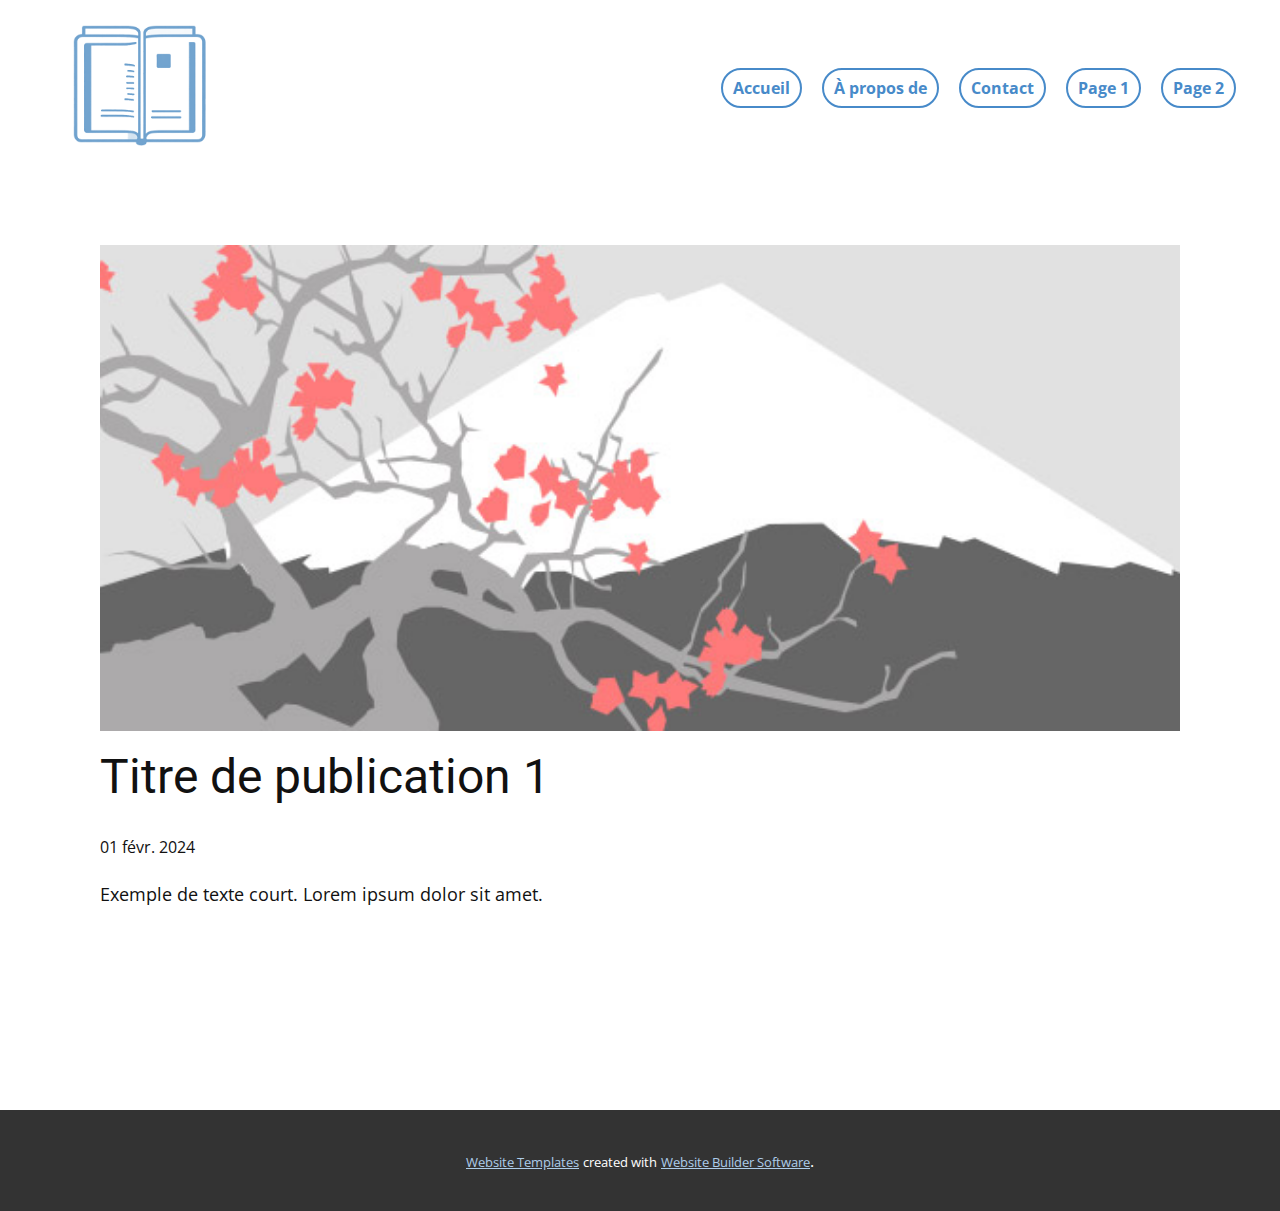
<file: templates/Site2/blog/publication.html>
<!DOCTYPE html>
<html style="font-size: 16px;" lang="fr"><head>
    <meta name="viewport" content="width=device-width, initial-scale=1.0">
    <meta charset="utf-8">
    <meta name="keywords" content="Titre de publication 1">
    <meta name="description" content="">
    <title>Titre de publication 1</title>
    <link rel="stylesheet" href="../nicepage.css" media="screen">
<link rel="stylesheet" href="../Post-Template.css" media="screen">
    <script class="u-script" type="text/javascript" src="../jquery.js" defer=""></script>
    <script class="u-script" type="text/javascript" src="../nicepage.js" defer=""></script>
    <meta name="generator" content="Nicepage 6.4.0, nicepage.com">
    <link id="u-theme-google-font" rel="stylesheet" href="https://fonts.googleapis.com/css?family=Roboto:100,100i,300,300i,400,400i,500,500i,700,700i,900,900i|Open+Sans:300,300i,400,400i,500,500i,600,600i,700,700i,800,800i">
    
    
    
    <script type="application/ld+json">{
		"@context": "http://schema.org",
		"@type": "Organization",
		"name": "",
		"logo": "images/handyOfficialBooksBlue.png"
}</script>
    <meta name="theme-color" content="#478ac9">
  <meta data-intl-tel-input-cdn-path="intlTelInput/"></head>
  <body data-path-to-root="./" data-include-products="false" class="u-body u-xl-mode" data-lang="fr"><header class="u-clearfix u-header u-header" id="sec-5b58"><div class="u-clearfix u-sheet u-sheet-1">
        <a href="https://nicepage.com" class="u-image u-logo u-image-1" data-image-width="792" data-image-height="672">
          <img src="../images/handyOfficialBooksBlue.png" class="u-logo-image u-logo-image-1">
        </a>
        <nav class="u-menu u-menu-dropdown u-offcanvas u-menu-1">
          <div class="menu-collapse" style="font-size: 1rem; letter-spacing: 0px; font-weight: 700;">
            <a class="u-button-style u-custom-active-border-color u-custom-active-color u-custom-border u-custom-border-color u-custom-border-radius u-custom-borders u-custom-color u-custom-hover-border-color u-custom-hover-color u-custom-left-right-menu-spacing u-custom-padding-bottom u-custom-text-active-color u-custom-text-color u-custom-text-decoration u-custom-text-hover-color u-custom-top-bottom-menu-spacing u-nav-link u-text-active-palette-1-base u-text-hover-palette-2-base" href="#">
              <svg class="u-svg-link" viewBox="0 0 24 24"><use xmlns:xlink="http://www.w3.org/1999/xlink" xlink:href="#menu-hamburger"></use></svg>
              <svg class="u-svg-content" version="1.1" id="menu-hamburger" viewBox="0 0 16 16" x="0px" y="0px" xmlns:xlink="http://www.w3.org/1999/xlink" xmlns="http://www.w3.org/2000/svg"><g><rect y="1" width="16" height="2"></rect><rect y="7" width="16" height="2"></rect><rect y="13" width="16" height="2"></rect>
</g></svg>
            </a>
          </div>
          <div class="u-custom-menu u-nav-container">
            <ul class="u-nav u-spacing-20 u-unstyled u-nav-1"><li class="u-nav-item"><a class="u-active-white u-border-2 u-border-active-palette-1-base u-border-hover-palette-1-base u-border-palette-1-base u-button-style u-nav-link u-radius u-text-active-palette-1-base u-text-hover-palette-1-light-1 u-text-palette-1-base" href="#" style="--radius:27px; padding: 10px;">Accueil</a>
</li><li class="u-nav-item"><a class="u-active-white u-border-2 u-border-active-palette-1-base u-border-hover-palette-1-base u-border-palette-1-base u-button-style u-nav-link u-radius u-text-active-palette-1-base u-text-hover-palette-1-light-1 u-text-palette-1-base" href="#" style="--radius:27px; padding: 10px;">À propos de</a>
</li><li class="u-nav-item"><a class="u-active-white u-border-2 u-border-active-palette-1-base u-border-hover-palette-1-base u-border-palette-1-base u-button-style u-nav-link u-radius u-text-active-palette-1-base u-text-hover-palette-1-light-1 u-text-palette-1-base" href="../Contact.html" style="--radius:27px; padding: 10px;">Contact</a>
</li><li class="u-nav-item"><a class="u-active-white u-border-2 u-border-active-palette-1-base u-border-hover-palette-1-base u-border-palette-1-base u-button-style u-nav-link u-radius u-text-active-palette-1-base u-text-hover-palette-1-light-1 u-text-palette-1-base" href="#" style="--radius:27px; padding: 10px;">Page 1</a>
</li><li class="u-nav-item"><a class="u-active-white u-border-2 u-border-active-palette-1-base u-border-hover-palette-1-base u-border-palette-1-base u-button-style u-nav-link u-radius u-text-active-palette-1-base u-text-hover-palette-1-light-1 u-text-palette-1-base" href="../Page-2.html" style="--radius:27px; padding: 10px;">Page 2</a>
</li></ul>
          </div>
          <div class="u-custom-menu u-nav-container-collapse">
            <div class="u-black u-container-style u-inner-container-layout u-opacity u-opacity-95 u-sidenav">
              <div class="u-inner-container-layout u-sidenav-overflow">
                <div class="u-menu-close"></div>
                <ul class="u-align-center u-nav u-popupmenu-items u-unstyled u-nav-2"><li class="u-nav-item"><a class="u-button-style u-nav-link" href="#">Accueil</a>
</li><li class="u-nav-item"><a class="u-button-style u-nav-link" href="#">À propos de</a>
</li><li class="u-nav-item"><a class="u-button-style u-nav-link" href="../Contact.html">Contact</a>
</li><li class="u-nav-item"><a class="u-button-style u-nav-link" href="#">Page 1</a>
</li><li class="u-nav-item"><a class="u-button-style u-nav-link" href="../Page-2.html">Page 2</a>
</li></ul>
              </div>
            </div>
            <div class="u-black u-menu-overlay u-opacity u-opacity-70"></div>
          </div>
        </nav>
      </div></header>
    <section class="u-align-center u-clearfix u-section-1" id="sec-c1ec">
      <div class="u-clearfix u-sheet u-valign-middle-md u-valign-middle-sm u-valign-middle-xs u-sheet-1"><!--post_details--><!--post_details_options_json--><!--{"source":""}--><!--/post_details_options_json--><!--blog_post-->
        <div class="u-container-style u-expanded-width u-post-details u-post-details-1">
          <div class="u-container-layout u-valign-middle u-container-layout-1"><!--blog_post_image-->
            <img alt="" class="u-blog-control u-expanded-width u-image u-image-default u-image-1" src="../images/0fd3416c.jpeg"><!--/blog_post_image--><!--blog_post_header-->
            <h2 class="u-blog-control u-text u-text-1">Titre de publication 1</h2><!--/blog_post_header--><!--blog_post_metadata-->
            <div class="u-blog-control u-metadata u-metadata-1"><!--blog_post_metadata_date-->
              <span class="u-meta-date u-meta-icon">01 févr. 2024</span><!--/blog_post_metadata_date--><!--blog_post_metadata_category-->
              <!--/blog_post_metadata_category--><!--blog_post_metadata_comments-->
              <!--/blog_post_metadata_comments-->
            </div><!--/blog_post_metadata--><!--blog_post_content-->
            <div class="u-align-justify u-blog-control u-post-content u-text u-text-2 fr-view">
  Exemple de texte court. Lorem ipsum dolor sit amet.
  </div><!--/blog_post_content-->
          </div>
        </div><!--/blog_post--><!--/post_details-->
      </div>
    </section>
    
    
    
    <footer class="u-align-center u-clearfix u-footer u-white u-footer" id="sec-40a5"><div class="u-clearfix u-sheet u-sheet-1"></div></footer>
    <section class="u-backlink u-clearfix u-grey-80">
      <a class="u-link" href="https://nicepage.com/website-templates" target="_blank">
        <span>Website Templates</span>
      </a>
      <p class="u-text">
        <span>created with</span>
      </p>
      <a class="u-link" href="" target="_blank">
        <span>Website Builder Software</span>
      </a>. 
    </section>
  
</body></html>
</file>
